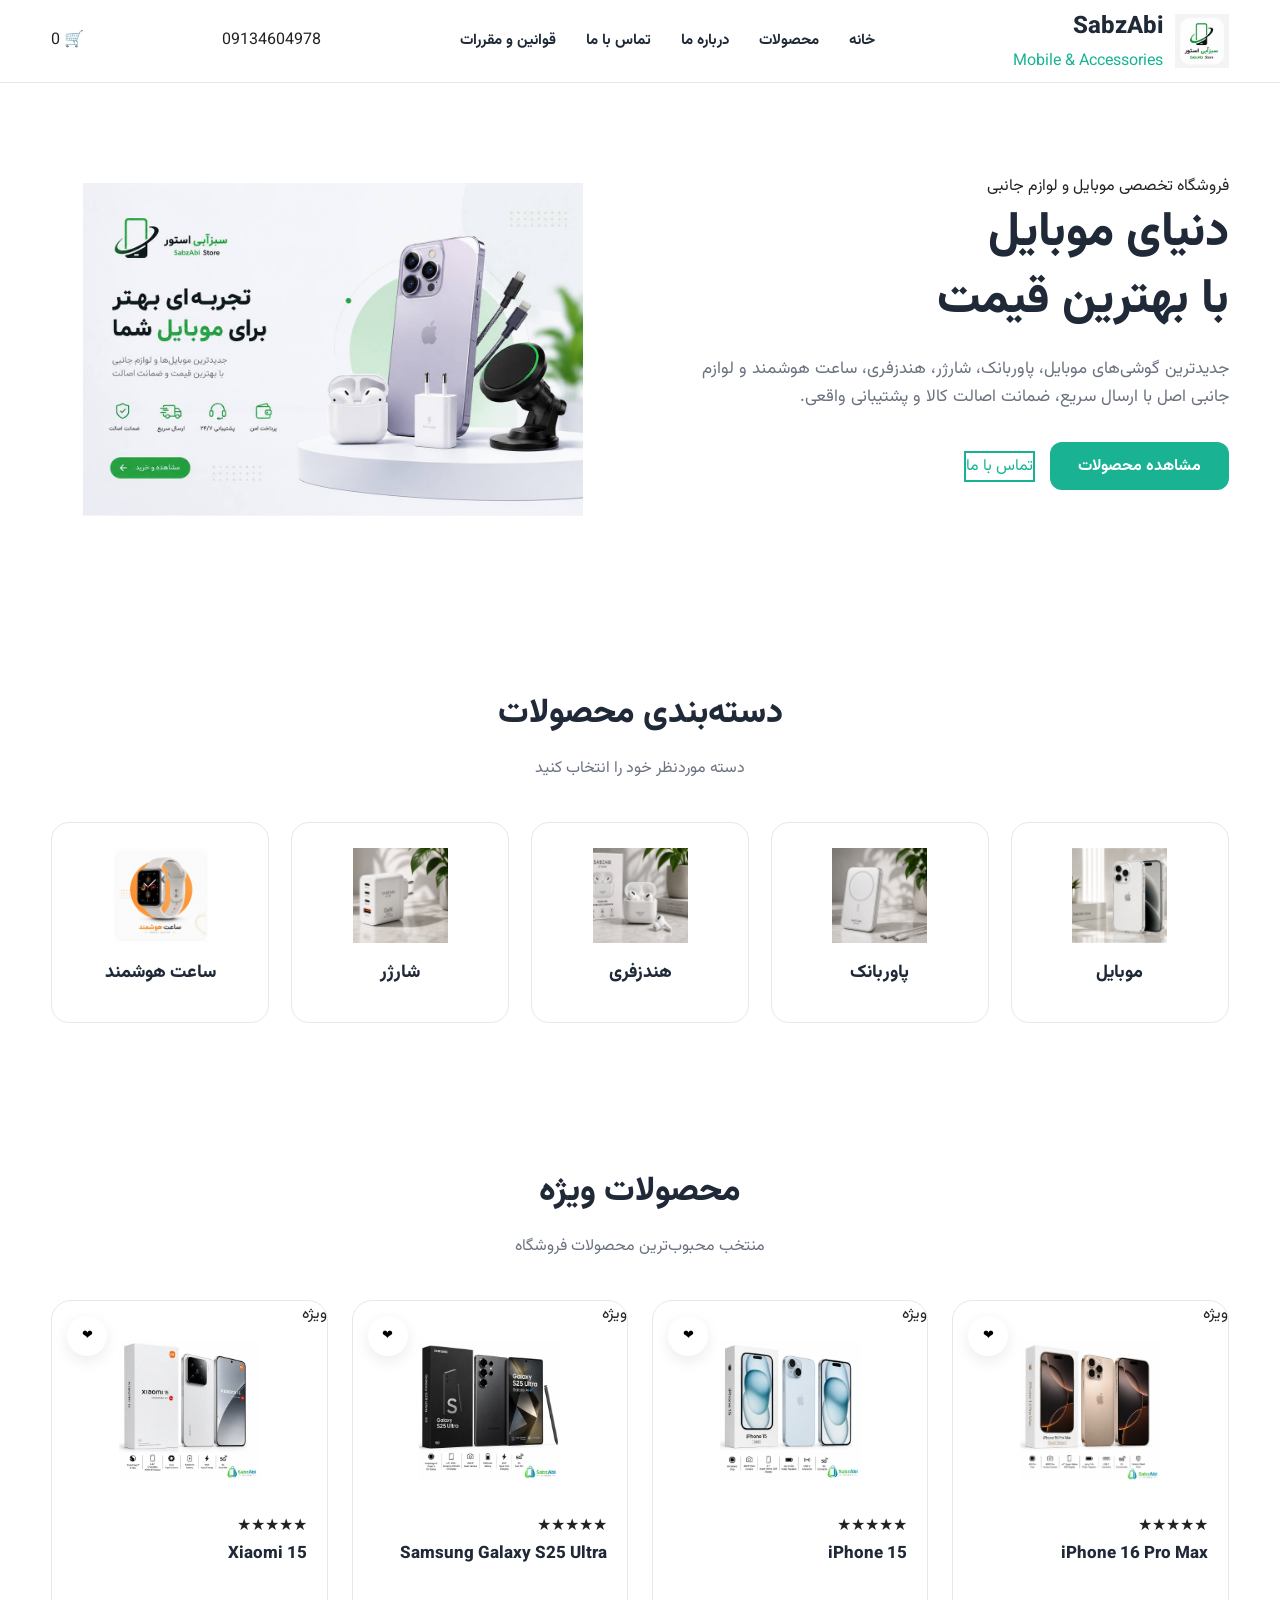
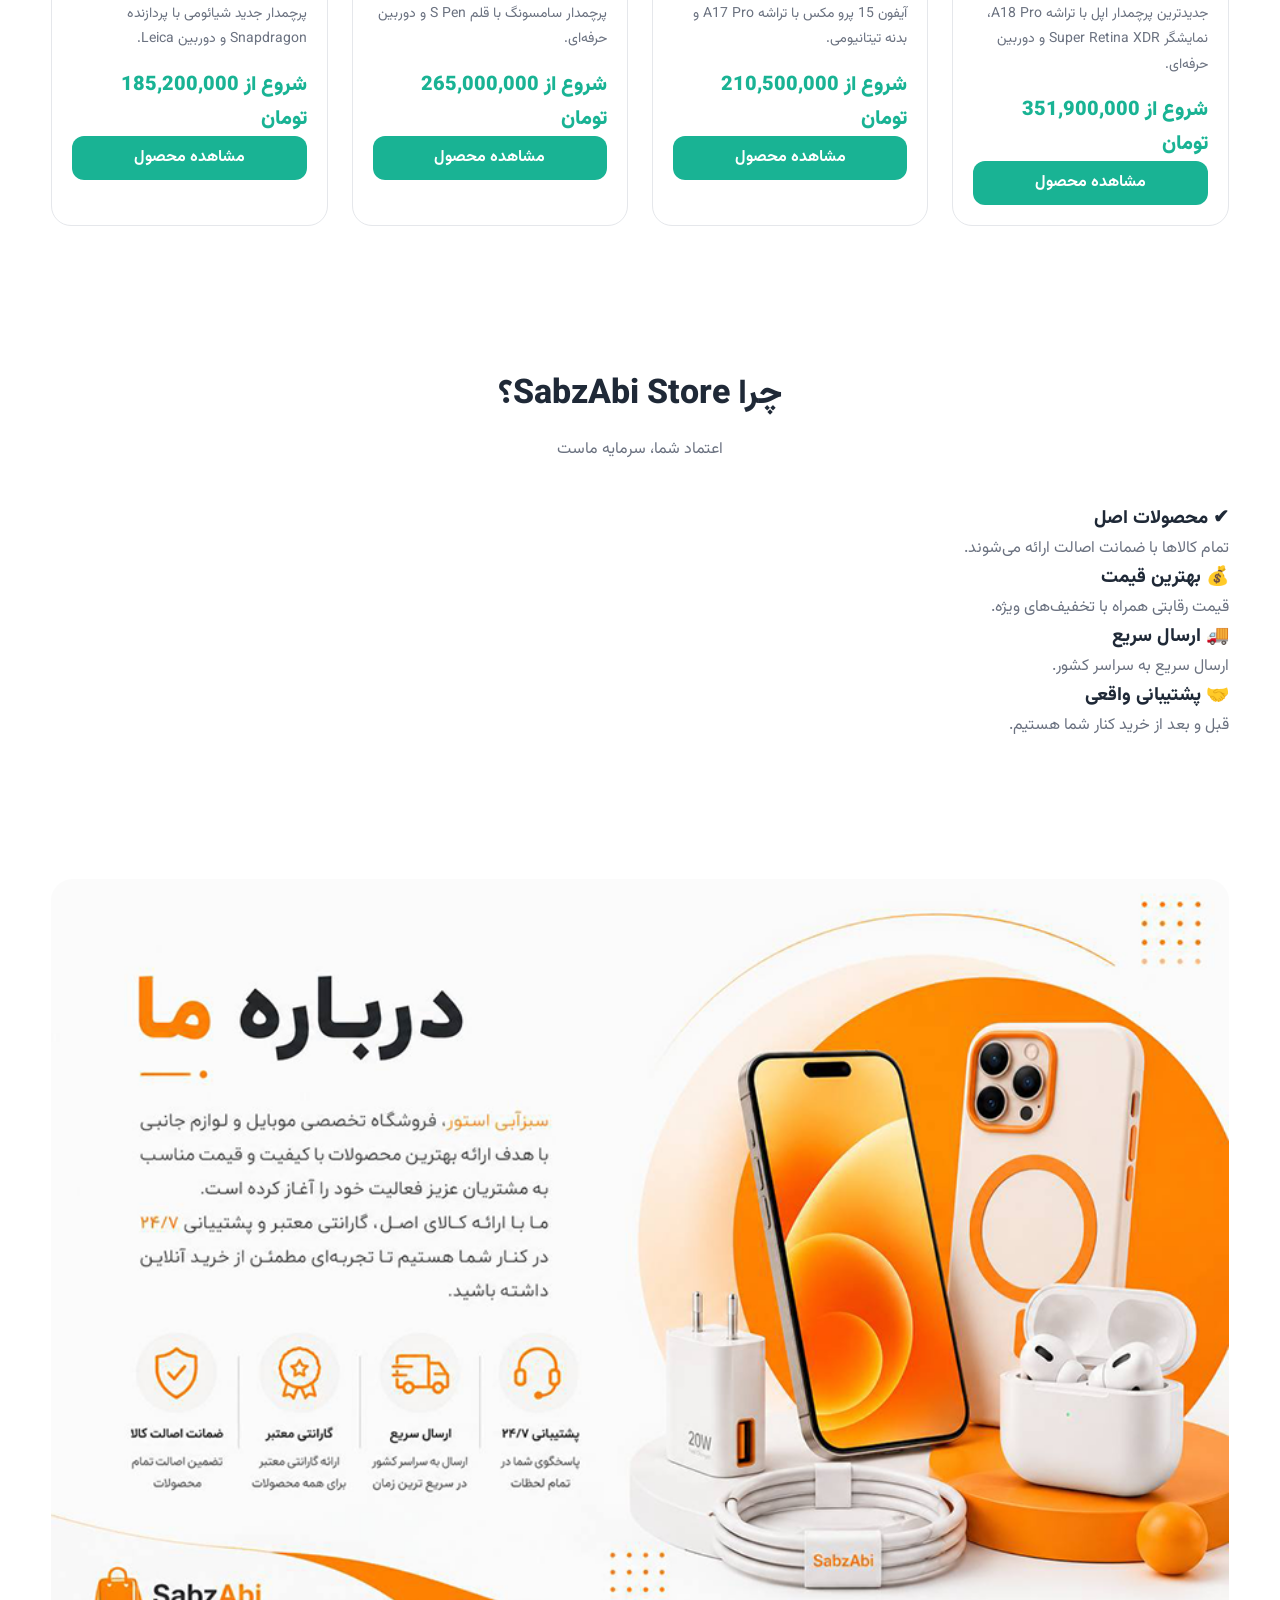
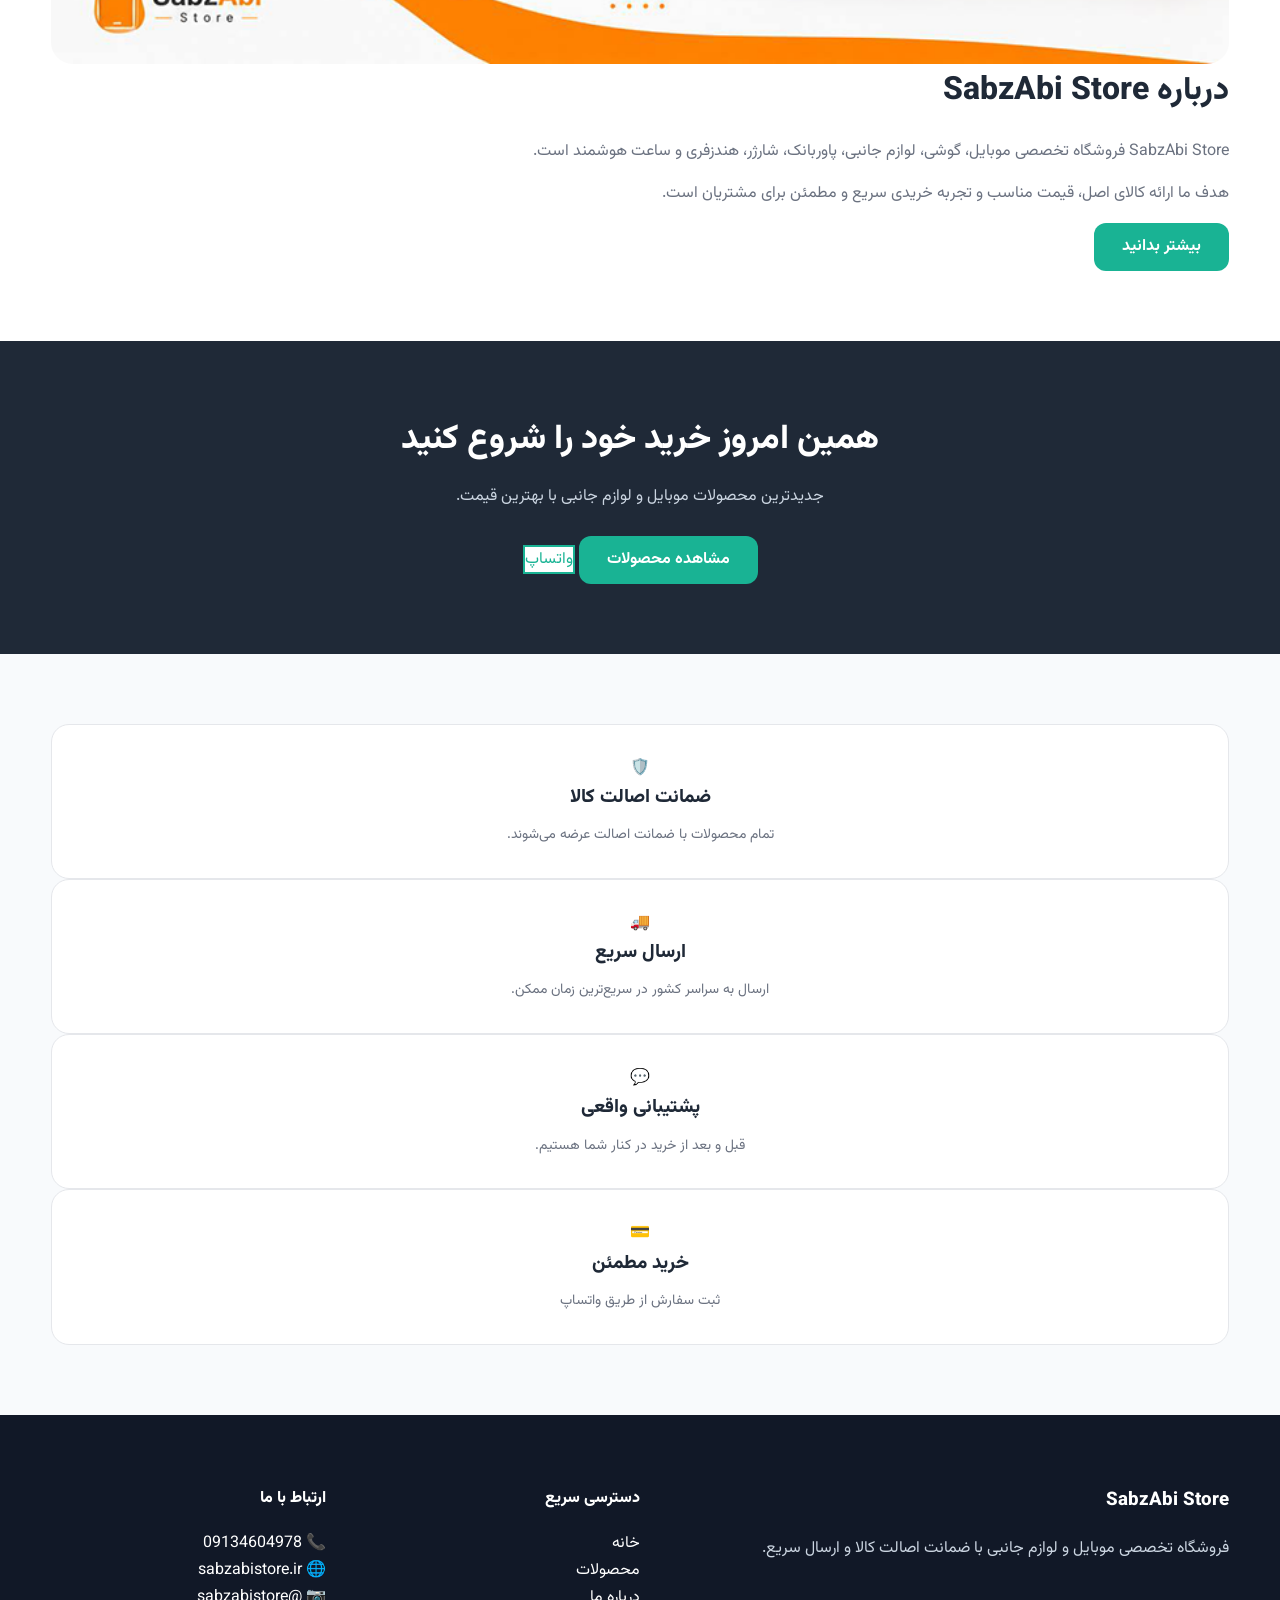
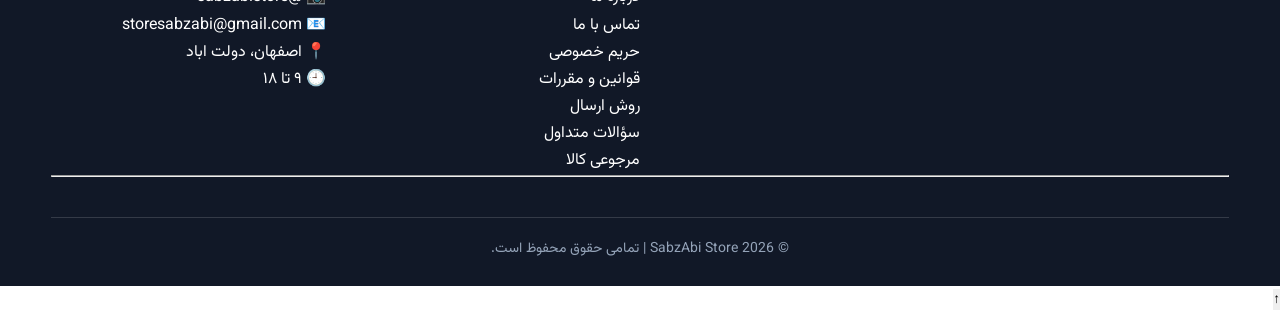
<file: index.html>
<!DOCTYPE html>
<html lang="fa" dir="rtl">

<head>

<meta charset="UTF-8">

<meta name="viewport" content="width=device-width, initial-scale=1.0">

<meta http-equiv="X-UA-Compatible" content="IE=edge">

<title> SabzAbi Store | فروشگاه تخصصی موبایل و لوازم جانبی </title>

<meta name="description"
content="خرید موبایل، پاوربانک، شارژر، هندزفری، ساعت هوشمند و لوازم جانبی اصل با بهترین قیمت، ارسال سریع و ضمانت اصالت کالا">

<meta name="keywords"
content="موبایل، آیفون، سامسونگ، پاوربانک، شارژر، هندزفری، ساعت هوشمند، SabzAbi Store">

<meta name="author"
content="SabzAbi Store">

<meta name="theme-color"
content="#0f766e">

 <meta name="enamad" content="14124198" />

<link rel="icon"
href="assets/favicons/favicon.png"
type="image/png">

<link rel="apple-touch-icon"
href="assets/favicons/apple-touch-icon.png">

<link rel="preconnect"
href="https://fonts.googleapis.com">

<link rel="preconnect"
href="https://fonts.gstatic.com"
crossorigin>

<link href="https://fonts.googleapis.com/css2?family=Vazirmatn:wght@300;400;500;700;800;900&display=swap"
rel="stylesheet">

<link rel="stylesheet"
href="assets/css/style.css">

<link rel="stylesheet"
href="assets/css/responsive.css">

</head>

<body>

<header class="header">

<div class="container">

<a href="index.html" class="logo">

<img
src="assets/logo/logo.webp"
alt="SabzAbi Store Logo">

<div>

<h2>SabzAbi</h2>

<span>Mobile & Accessories</span>

</div>

</a>

<nav>

<ul>

<li><a class="active" href="index.html">خانه</a></li>

<li><a href="products.html">محصولات</a></li>

<li><a href="about.html">درباره ما</a></li>

<li><a href="contact.html">تماس با ما</a></li>

<li><a href="terms.html">قوانین و مقررات</a></li>

</ul>

</nav>

<a
href="tel:09134604978"
class="header-phone">

09134604978

</a>

	<a href="cart.html" class="cart-icon">

🛒

<span id="cartCount">

0

</span>

</a>

</div>

</header>

<section class="hero">

<div class="container">

<div class="hero-content">

<span class="hero-badge">

فروشگاه تخصصی موبایل و لوازم جانبی

</span>

<h1>

دنیای موبایل
<br>

با بهترین قیمت

</h1>

<p>

جدیدترین گوشی‌های موبایل، پاوربانک، شارژر، هندزفری، ساعت هوشمند و لوازم جانبی اصل با ارسال سریع، ضمانت اصالت کالا و پشتیبانی واقعی.

</p>

<div class="hero-buttons">

<a
href="products.html"
class="btn">

مشاهده محصولات

</a>

<a
href="contact.html"
class="btn-outline">

تماس با ما

</a>

</div>

</div>

<div class="hero-image">

<img

src="assets/hero/hero.webp"

alt="SabzAbi Store Hero"

loading="eager">

</div>

</div>

</section>



<!-- =====================================
CATEGORIES
===================================== -->

<section class="categories">

<div class="container">

<div class="section-header">

<h2>دسته‌بندی محصولات</h2>

<p>

دسته موردنظر خود را انتخاب کنید

</p>

</div>

<div class="category-grid">

<a href="products.html?category=mobile" class="category-card">

<img
src="assets/categories/iphone16.webp"
alt="موبایل"
loading="lazy">

<h3>موبایل</h3>

</a>

<a href="products.html?category=powerbank" class="category-card">

<img
src="assets/categories/powerbank20k.webp"
alt="پاوربانک"
loading="lazy">

<h3>پاوربانک</h3>

</a>

<a href="products.html?category=earbuds" class="category-card">

<img
src="assets/categories/earbuds.webp"
alt="هندزفری"
loading="lazy">

<h3>هندزفری</h3>

</a>

<a href="products.html?category=charger" class="category-card">

<img
src="assets/categories/charger45w.webp"
alt="شارژر"
loading="lazy">

<h3>شارژر</h3>

</a>

<a href="products.html?category=watch" class="category-card">

<img
src="assets/categories/watch.webp"
alt="ساعت هوشمند"
loading="lazy">

<h3>ساعت هوشمند</h3>

</a>

</div>

</div>

</section>

<!-- =====================================
FEATURED PRODUCTS
===================================== -->

<section class="featured">

<div class="container">

<div class="section-header">

<h2>محصولات ویژه</h2>

<p>

منتخب محبوب‌ترین محصولات فروشگاه

</p>

</div>

<div id="featuredProducts" class="product-grid">

</div>

</div>

</section>

<!-- =====================================
WHY US
===================================== -->

<section class="why-us">

<div class="container">

<div class="section-header">

<h2>چرا SabzAbi Store؟</h2>

<p>

اعتماد شما، سرمایه ماست

</p>

</div>

<div class="why-grid">

<div class="why-card">

<h3>✔ محصولات اصل</h3>

<p>

تمام کالاها با ضمانت اصالت ارائه می‌شوند.

</p>

</div>

<div class="why-card">

<h3>💰 بهترین قیمت</h3>

<p>

قیمت رقابتی همراه با تخفیف‌های ویژه.

</p>

</div>

<div class="why-card">

<h3>🚚 ارسال سریع</h3>

<p>

ارسال سریع به سراسر کشور.

</p>

</div>

<div class="why-card">

<h3>🤝 پشتیبانی واقعی</h3>

<p>

قبل و بعد از خرید کنار شما هستیم.

</p>

</div>

</div>

</div>

</section>

<!-- =====================================
ABOUT SHORT
===================================== -->

<section class="about-short">

<div class="container">

<div class="about-content">

<div class="about-image">

<img

src="assets/about/about-store.webp"

alt="SabzAbi Store"

loading="lazy">

</div>

<div class="about-text">

<h2>درباره SabzAbi Store</h2>

<p>

SabzAbi Store فروشگاه تخصصی موبایل، گوشی، لوازم جانبی، پاوربانک، شارژر، هندزفری و ساعت هوشمند است.

</p>

<p>

هدف ما ارائه کالای اصل، قیمت مناسب و تجربه خریدی سریع و مطمئن برای مشتریان است.

</p>

<a href="about.html" class="btn">

بیشتر بدانید

</a>

</div>

</div>

</div>

</section>


	
<!-- =====================================
CALL TO ACTION
===================================== -->

<section class="cta">

<div class="container">

<div class="cta-box">

<h2>

همین امروز خرید خود را شروع کنید

</h2>

<p>

جدیدترین محصولات موبایل و لوازم جانبی با بهترین قیمت.

</p>

<div class="cta-buttons">

<a href="products.html" class="btn">

مشاهده محصولات

</a>

<a href="https://wa.me/989134604978"

class="btn-outline"

target="_blank">

واتساپ

</a>

</div>

</div>

</div>

</section>

<!-- =====================================
FEATURES
===================================== -->

	
	<section class="features">

<div class="container">

<div class="feature-card">
<div class="feature-icon">🛡️</div>
<h3>ضمانت اصالت کالا</h3>
<p>تمام محصولات با ضمانت اصالت عرضه می‌شوند.</p>
</div>

<div class="feature-card">
<div class="feature-icon">🚚</div>
<h3>ارسال سریع</h3>
<p>ارسال به سراسر کشور در سریع‌ترین زمان ممکن.</p>
</div>

<div class="feature-card">
<div class="feature-icon">💬</div>
<h3>پشتیبانی واقعی</h3>
<p>قبل و بعد از خرید در کنار شما هستیم.</p>
</div>

<div class="feature-card">
<div class="feature-icon">💳</div>
<h3>خرید مطمئن</h3>
<p>ثبت سفارش از طریق واتساپ</p>
</div>

</div>

</section>


<!-- =====================================
FOOTER
===================================== -->	

<footer class="footer">

<div class="container">

<div class="footer-grid">

<div>

<h3>SabzAbi Store</h3>

<p>

فروشگاه تخصصی موبایل و لوازم جانبی با ضمانت اصالت کالا و ارسال سریع.

</p>

</div>

<div>

<h4>دسترسی سریع</h4>

<ul>

<li><a href="index.html">خانه</a></li>

<li><a href="products.html">محصولات</a></li>

<li><a href="about.html">درباره ما</a></li>

<li><a href="contact.html">تماس با ما</a></li>

	<li><a href="privacy.html">حریم خصوصی</a></li>

	<li><a href="terms.html">قوانین و مقررات</a></li>

	<li><a href="shipping.html">روش ارسال</a></li>

	<li><a href="faq.html">سؤالات متداول</a></li>

	<li><a href="return.html">مرجوعی کالا</a></li>

</ul>

</div>

<div>

<h4>ارتباط با ما</h4>

<ul>

<li>📞 09134604978</li>

<li>🌐 sabzabistore.ir</li>

<li>📷 @sabzabistore</li>

	<li>📧 storesabzabi@gmail.com</li>

<li>📍 اصفهان، دولت اباد </li>
	<li>🕘 ۹ تا ۱۸</li>

</ul>

</div>

</div>

<hr>

<div class="footer-bottom">

<p>

© 2026 SabzAbi Store | تمامی حقوق محفوظ است.
	
</p>

</div>

</div>

</footer>

<script src="assets/js/products.js"></script>
<script src="assets/js/app.js"></script>

</body>

</html>
</file>
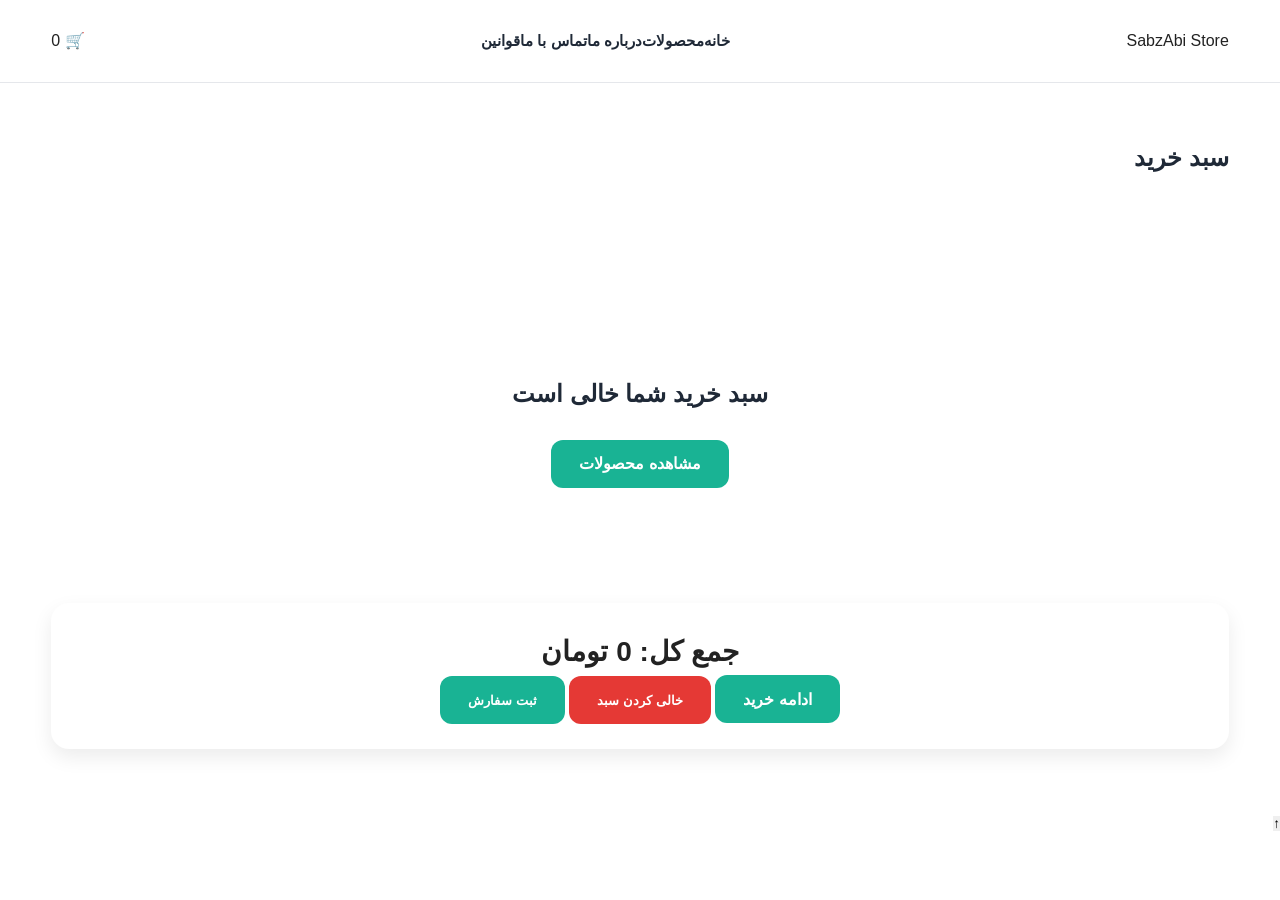
<file: cart.html>
<!DOCTYPE html>

<html lang="fa" dir="rtl">

<head>

<meta charset="UTF-8">

<meta name="viewport" content="width=device-width, initial-scale=1.0">

<title>سبد خرید | SabzAbi Store</title>

<link rel="stylesheet" href="assets/css/style.css">

<link rel="stylesheet" href="assets/css/responsive.css">

</head>

<body>

<header class="header">

<div class="container">

<a href="index.html" class="logo">

SabzAbi Store

</a>

<nav>

<a href="index.html">خانه</a>

<a href="products.html">محصولات</a>

<a href="about.html">درباره ما</a>

<a href="contact.html">تماس با ما</a>

<a href="terms.html">قوانین</a>

</nav>

<a href="cart.html" class="cart-icon">

🛒

<span id="cartCount">

0

</span>

</a>

</div>

</header>

<section class="page-title">

<div class="container">

<h1>

سبد خرید

</h1>

</div>

</section>

<section class="cart-page">

<div class="container">

<div id="cartItems">

</div>

<div class="cart-total">

<h2>

جمع کل:

<span id="cartTotal">

0 تومان

</span>

</h2>

<div class="cart-buttons">

    <a href="products.html" class="btn">
        ادامه خرید
    </a>

    <button id="clearCartBtn" class="btn btn-danger">
        خالی کردن سبد
    </button>

    <button id="checkoutBtn" class="btn">
        ثبت سفارش
    </button>

</div>

</div>
</div>

</section>
    

<script src="assets/js/products.js"></script>

<script src="assets/js/app.js"></script>

<script src="assets/js/cart.js"></script>

</body>

</html>
</file>
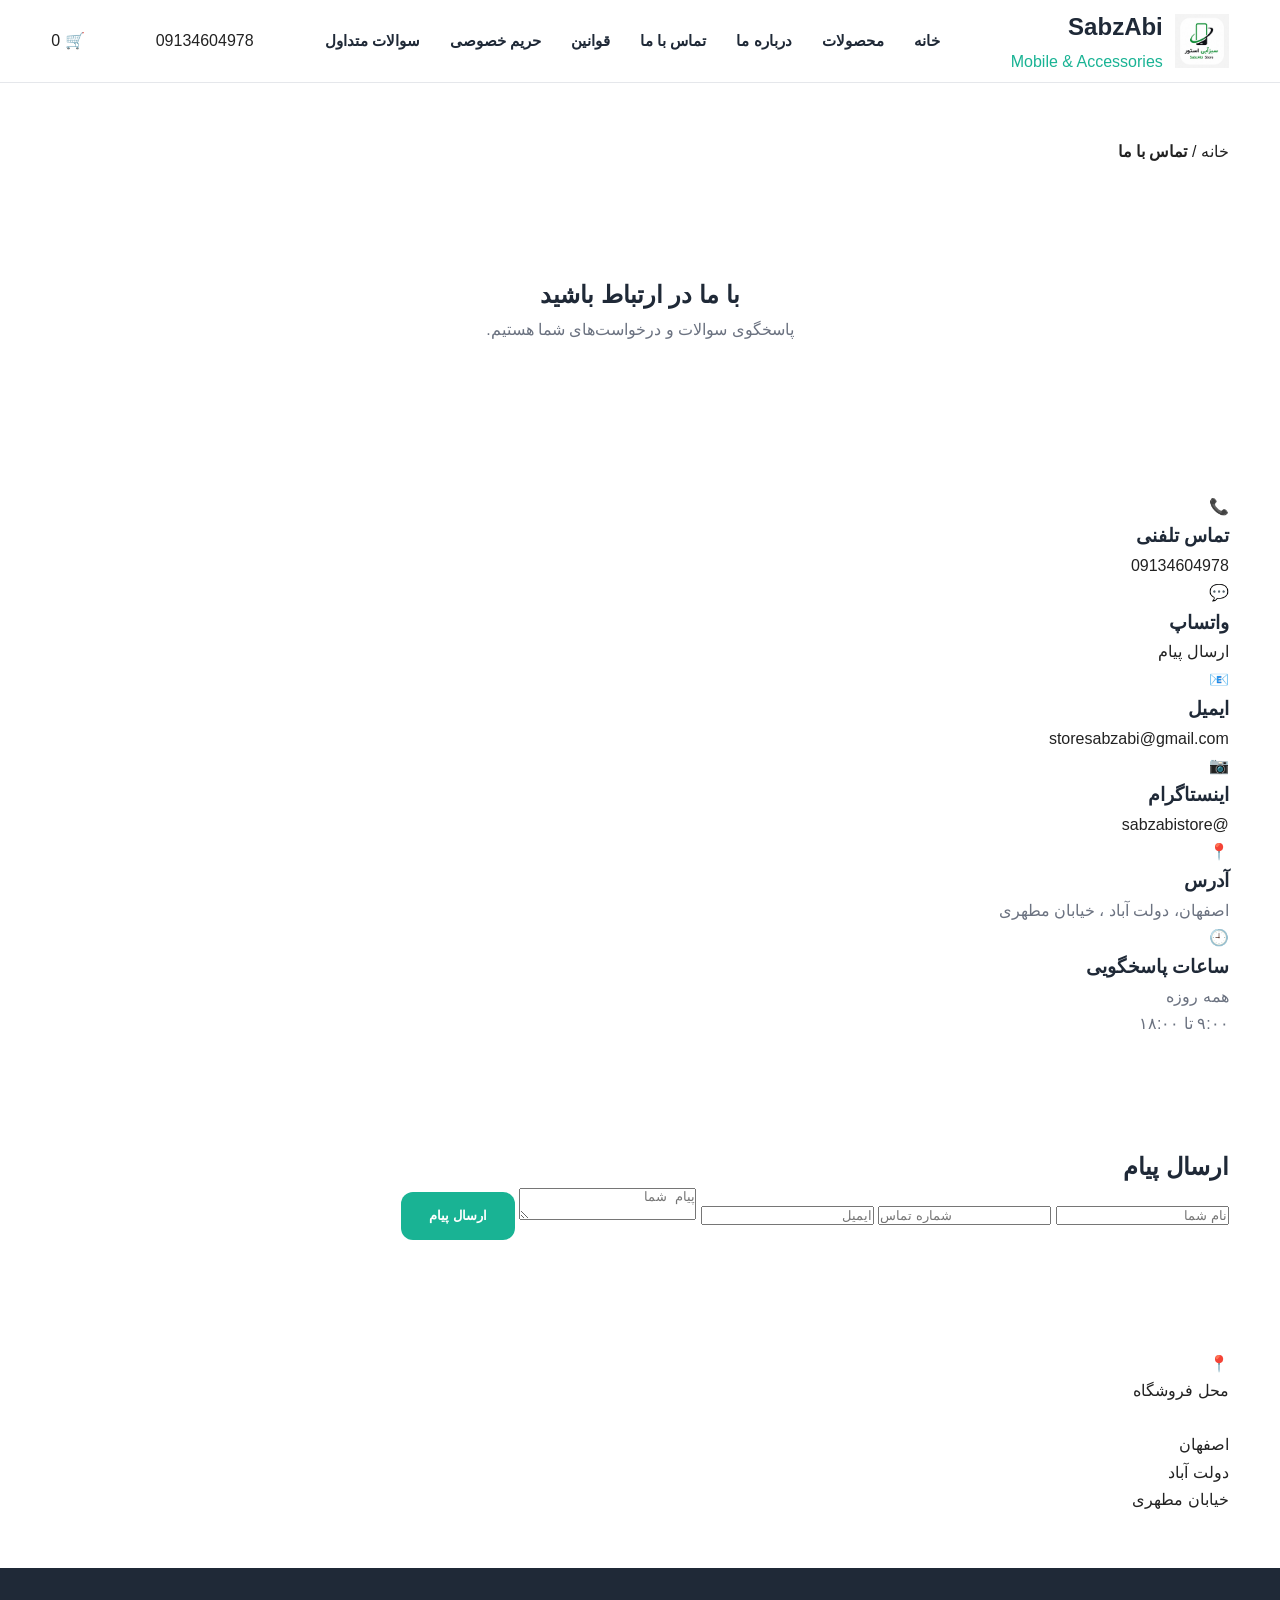
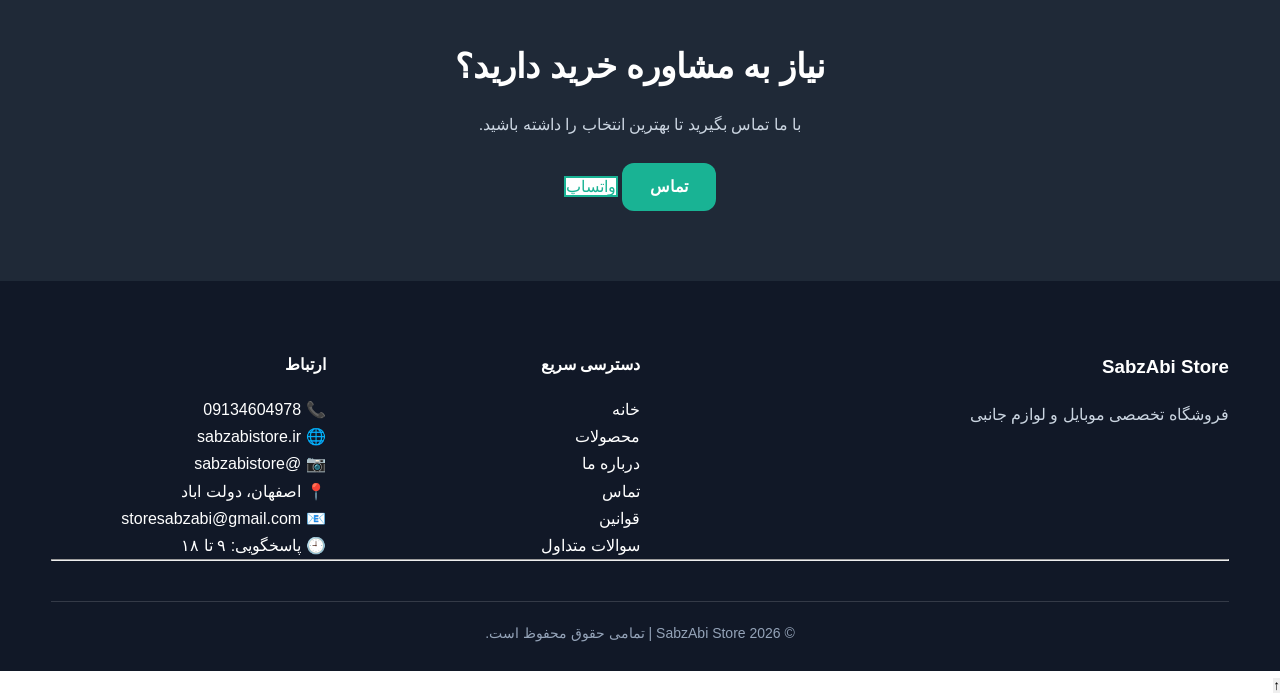
<file: contact.html>
<!DOCTYPE html>

<html lang="fa" dir="rtl">

<head>

<meta charset="UTF-8">

<meta name="viewport" content="width=device-width, initial-scale=1.0">

<title>تماس با ما | SabzAbi Store</title>

<meta name="description"
content="ارتباط با SabzAbi Store، فروشگاه موبایل و لوازم جانبی">

<meta name="theme-color"
content="#0f766e">


<link rel="icon"
href="assets/favicons/favicon.png">


<link rel="stylesheet"
href="assets/css/style.css">


<link rel="stylesheet"
href="assets/css/responsive.css">


</head>


<body>


<!-- HEADER -->

<header class="header">

<div class="container">


<a href="index.html" class="logo">

<img
src="assets/logo/logo.webp"
alt="SabzAbi Store">


<div>

<h2>SabzAbi</h2>

<span>Mobile & Accessories</span>

</div>

</a>


<nav>

<ul>

<li>
<a href="index.html">
خانه
</a>
</li>


<li>
<a href="products.html">
محصولات
</a>
</li>


<li>
<a href="about.html">
درباره ما
</a>
</li>


<li>
<a class="active" href="contact.html">
تماس با ما
</a>
</li>


  <li>
<a href="terms.html">
قوانین
</a>
</li>

  <li>
<a href="privacy.html">
حریم خصوصی
</a>
</li>

<li>
<a href="faq.html">
سوالات متداول
</a>
</li>


</ul>

</nav>


<a href="tel:09134604978"
class="header-phone">

09134604978

</a>

  <a href="cart.html" class="cart-icon">

🛒

<span id="cartCount">

0

</span>

</a>


</div>

</header>




<!-- BREADCRUMB -->


<section class="breadcrumb">

<div class="container">

<a href="index.html">
خانه
</a>

<span>/</span>

<strong>
تماس با ما
</strong>

</div>

</section>





<!-- CONTACT HERO -->


<section class="contact-hero">


<div class="container">


<div class="section-header">


<h1>

با ما در ارتباط باشید

</h1>


<p>

پاسخگوی سوالات و درخواست‌های شما هستیم.

</p>


</div>


</div>


</section>





<!-- CONTACT INFO -->


<section class="contact-info">


<div class="container">


<div class="contact-grid">


<div class="contact-card">


<div class="contact-icon">

📞

</div>


<h3>

تماس تلفنی

</h3>


<a href="tel:09134604978">

09134604978

</a>


</div>





<div class="contact-card">


<div class="contact-icon">

💬

</div>


<h3>

واتساپ

</h3>


<a href="https://wa.me/989134604978"
target="_blank">

ارسال پیام

</a>


</div>


  <div class="contact-card">

<div class="contact-icon">

📧

</div>

<h3>

ایمیل

</h3>

<a href="mailto:storesabzabi@gmail.com">

storesabzabi@gmail.com

</a>

</div>

  



<div class="contact-card">


<div class="contact-icon">

📷

</div>


<h3>

اینستاگرام

</h3>


<a href="https://instagram.com/sabzabistore"
target="_blank">

@sabzabistore

</a>

</div>



<div class="contact-card">

<div class="contact-icon">

📍

</div>

<h3>

آدرس

</h3>

<p>

اصفهان، دولت آباد  ، خیابان مطهری

</p>

</div>
  

  <div class="contact-card">

<div class="contact-icon">

🕘

</div>

<h3>

ساعات پاسخگویی

</h3>

<p>

همه روزه
<br>
۹:۰۰ تا ۱۸:۰۰

</p>

</div>

  

</div>


</div>


</section>






<!-- CONTACT FORM -->


<section class="contact-form">


<div class="container">


<div class="form-box">


<h2>

ارسال پیام

</h2>


<form id="contactForm">

<input
type="text"
id="name"
placeholder="نام شما">


<input
type="tel"
id="phone"
placeholder="شماره تماس">


<input
type="email"
id="email"
placeholder="ایمیل">


<textarea
id="message"
placeholder="پیام شما">
</textarea>


<button class="btn"
type="submit">

ارسال پیام

</button>


</form>


</div>


</div>


</section>






<!-- MAP -->


<section class="map-section">


<div class="container">


<div class="map-box">


<div>

📍

<br>

محل فروشگاه

<br>

<br>

اصفهان
<br>

دولت آباد
<br>

خیابان مطهری

</div>


</div>


</div>


</section>






<!-- CTA -->


<section class="cta">


<div class="container">


<div class="cta-box">


<h2>

نیاز به مشاوره خرید دارید؟

</h2>


<p>

با ما تماس بگیرید تا بهترین انتخاب را داشته باشید.

</p>


<div class="cta-buttons">


<a href="tel:09134604978"
class="btn">

تماس

</a>


<a href="https://wa.me/989134604978"
target="_blank"
class="btn-outline">

واتساپ

</a>


</div>


</div>


</div>


</section>






<!-- FOOTER -->


<footer class="footer">


<div class="container">


<div class="footer-grid">


<div>


<h3>

SabzAbi Store

</h3>


<p>

فروشگاه تخصصی موبایل و لوازم جانبی

</p>


</div>



<div>


<h4>

دسترسی سریع

</h4>


<ul>

<li>
<a href="index.html">
خانه
</a>
</li>


<li>
<a href="products.html">
محصولات
</a>
</li>


<li>
<a href="about.html">
درباره ما
</a>
</li>


<li>
<a href="contact.html">
تماس
</a>
</li>

  <li>
<a href="terms.html">
قوانین
</a>
</li>

<li>
<a href="faq.html">
سوالات متداول
</a>
</li>
  


</ul>


</div>




<div>


<h4>

ارتباط

</h4>


<ul>


<li>
📞 09134604978
</li>


<li>
🌐 sabzabistore.ir
</li>


<li>
📷 @sabzabistore
</li>


<li>📍 اصفهان، دولت اباد</li>

<li>📧 storesabzabi@gmail.com</li>

<li>🕘 پاسخگویی: ۹ تا ۱۸</li>

</ul>


</div>


</div>



<hr>



<div class="footer-bottom">


<p>

© 2026 SabzAbi Store | تمامی حقوق محفوظ است.
</p>


</div>


</div>


</footer>



<script src="assets/js/app.js"></script>

  <script>

document
.getElementById("contactForm")
.addEventListener("submit",function(e){

e.preventDefault();

const name =
document.getElementById("name").value;

const phoneInput =
document.getElementById("phone").value;

const email =
document.getElementById("email").value;

const message =
document.getElementById("message").value;

  if(name.trim()===""){

    alert("نام را وارد کنید.");

    return;

}

if(phoneInput.trim()===""){

    alert("شماره تماس را وارد کنید.");

    return;

}

if(message.trim()===""){

    alert("پیام را وارد کنید.");

    return;

}

const phone = "989134604978";

let text =
`سلام

یک پیام جدید از سایت SabzAbi Store

👤 نام:
${name}

📞 شماره:
${phoneInput}

📧 ایمیل:
${email}

💬 پیام:
${message}`;

  document.getElementById("contactForm").reset();

window.open(

`https://wa.me/${phone}?text=${encodeURIComponent(text)}`,

"_blank"

);

});

</script>
  


</body>

</html>
</file>
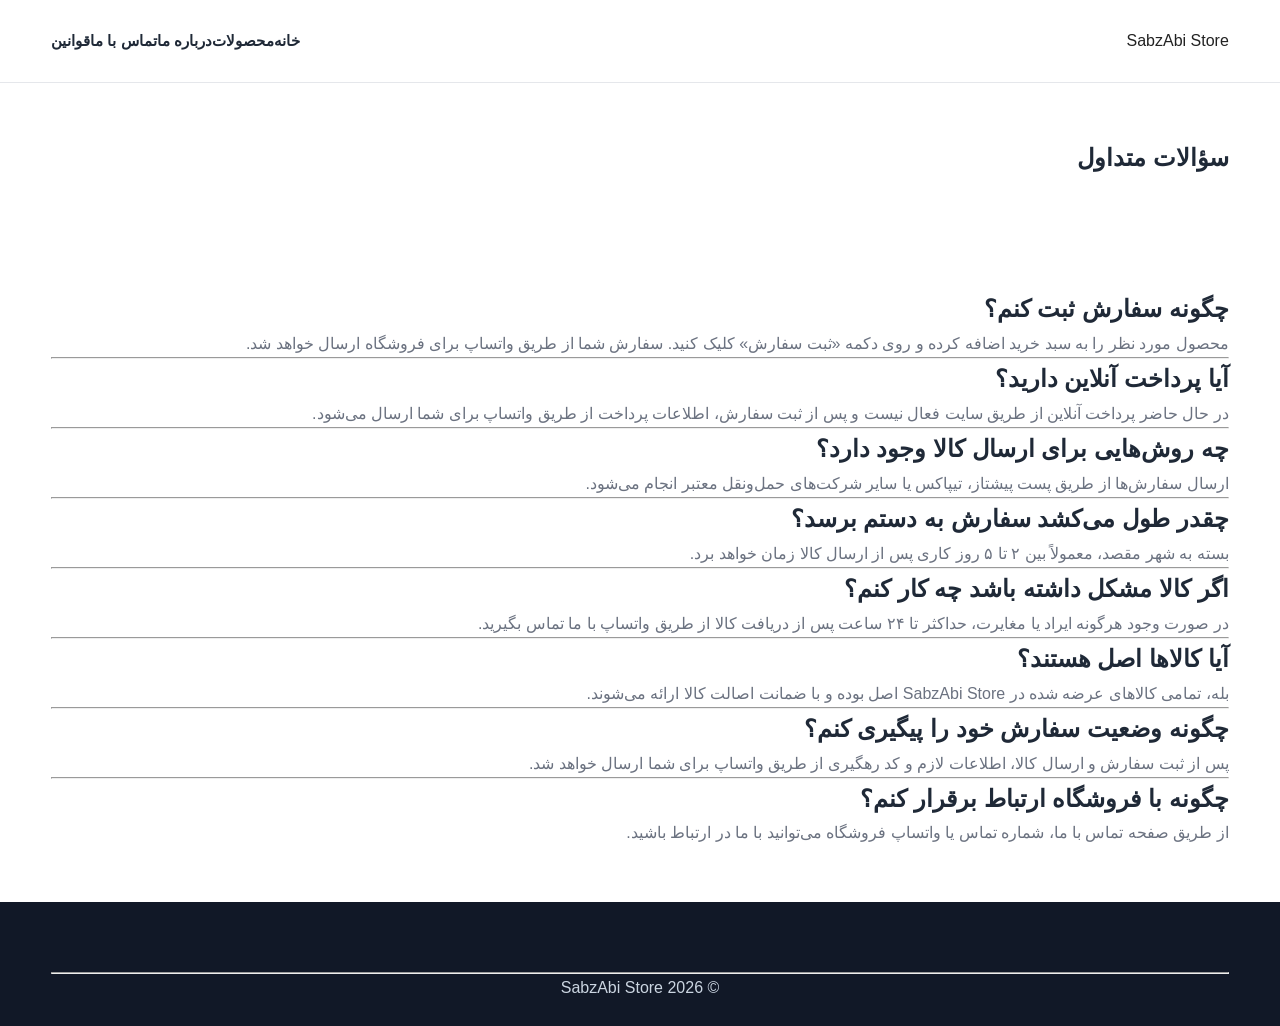
<file: faq.html>
<!DOCTYPE html>
<html lang="fa" dir="rtl">

<head>

<meta charset="UTF-8">
<meta name="viewport" content="width=device-width, initial-scale=1.0">

<title>سؤالات متداول | SabzAbi Store</title>

<link rel="stylesheet" href="assets/css/style.css">
<link rel="stylesheet" href="assets/css/responsive.css">

</head>

<body>

<header class="header">

<div class="container">

<a href="index.html" class="logo">

SabzAbi Store

</a>

<nav>

<a href="index.html">خانه</a>
<a href="products.html">محصولات</a>
<a href="about.html">درباره ما</a>
<a href="contact.html">تماس با ما</a>
<a href="terms.html">قوانین</a>

</nav>

</div>

</header>

<section class="page-title">

<div class="container">

<h1>

سؤالات متداول

</h1>

</div>

</section>

<section class="page-content">

<div class="container">

<h2>چگونه سفارش ثبت کنم؟</h2>

<p>

محصول مورد نظر را به سبد خرید اضافه کرده و روی دکمه «ثبت سفارش» کلیک کنید. سفارش شما از طریق واتساپ برای فروشگاه ارسال خواهد شد.

</p>

<hr>

<h2>آیا پرداخت آنلاین دارید؟</h2>

<p>

در حال حاضر پرداخت آنلاین از طریق سایت فعال نیست و پس از ثبت سفارش، اطلاعات پرداخت از طریق واتساپ برای شما ارسال می‌شود.

</p>

<hr>

<h2>چه روش‌هایی برای ارسال کالا وجود دارد؟</h2>

<p>

ارسال سفارش‌ها از طریق پست پیشتاز، تیپاکس یا سایر شرکت‌های حمل‌ونقل معتبر انجام می‌شود.

</p>

<hr>

<h2>چقدر طول می‌کشد سفارش به دستم برسد؟</h2>

<p>

بسته به شهر مقصد، معمولاً بین ۲ تا ۵ روز کاری پس از ارسال کالا زمان خواهد برد.

</p>

<hr>

<h2>اگر کالا مشکل داشته باشد چه کار کنم؟</h2>

<p>

در صورت وجود هرگونه ایراد یا مغایرت، حداکثر تا ۲۴ ساعت پس از دریافت کالا از طریق واتساپ با ما تماس بگیرید.

</p>

<hr>

<h2>آیا کالاها اصل هستند؟</h2>

<p>

بله، تمامی کالاهای عرضه شده در SabzAbi Store اصل بوده و با ضمانت اصالت کالا ارائه می‌شوند.

</p>

<hr>

<h2>چگونه وضعیت سفارش خود را پیگیری کنم؟</h2>

<p>

پس از ثبت سفارش و ارسال کالا، اطلاعات لازم و کد رهگیری از طریق واتساپ برای شما ارسال خواهد شد.

</p>

<hr>

<h2>چگونه با فروشگاه ارتباط برقرار کنم؟</h2>

<p>

از طریق صفحه تماس با ما، شماره تماس یا واتساپ فروشگاه می‌توانید با ما در ارتباط باشید.

</p>

</div>

</section>

<footer class="footer">

<div class="container">

<hr>

<p style="text-align:center">

© 2026 SabzAbi Store

</p>

</div>

</footer>

</body>

</html>
</file>
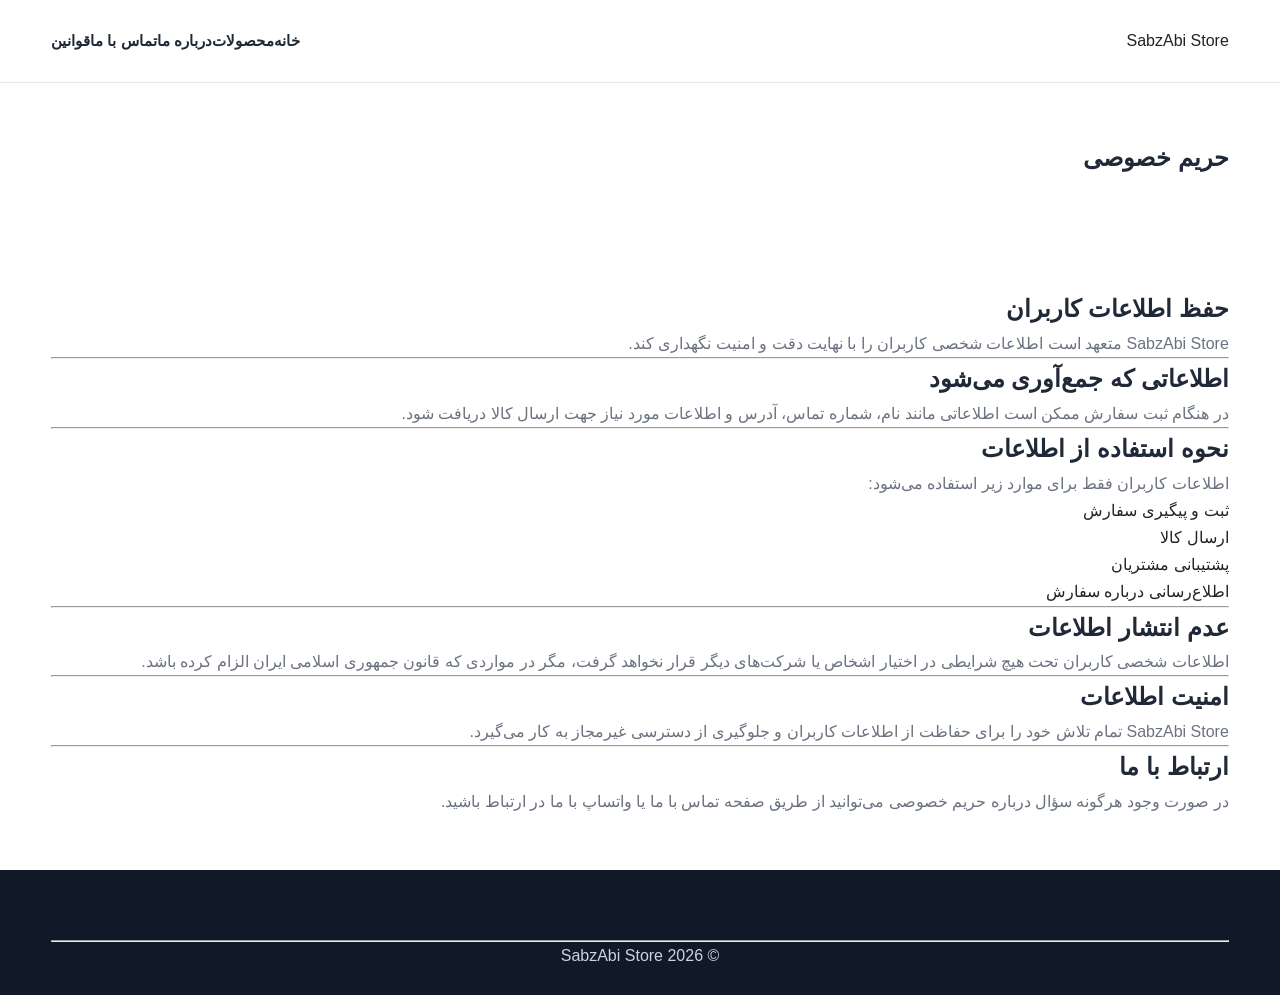
<file: privacy.html>
<!DOCTYPE html>
<html lang="fa" dir="rtl">

<head>

<meta charset="UTF-8">
<meta name="viewport" content="width=device-width, initial-scale=1.0">

<title>حریم خصوصی | SabzAbi Store</title>

<link rel="stylesheet" href="assets/css/style.css">
<link rel="stylesheet" href="assets/css/responsive.css">

</head>

<body>

<header class="header">

<div class="container">

<a href="index.html" class="logo">

SabzAbi Store

</a>

<nav>

<a href="index.html">خانه</a>
<a href="products.html">محصولات</a>
<a href="about.html">درباره ما</a>
<a href="contact.html">تماس با ما</a>
<a href="terms.html">قوانین</a>

</nav>

</div>

</header>

<section class="page-title">

<div class="container">

<h1>

حریم خصوصی

</h1>

</div>

</section>

<section class="page-content">

<div class="container">

<h2>حفظ اطلاعات کاربران</h2>

<p>

SabzAbi Store متعهد است اطلاعات شخصی کاربران را با نهایت دقت و امنیت نگهداری کند.

</p>

<hr>

<h2>اطلاعاتی که جمع‌آوری می‌شود</h2>

<p>

در هنگام ثبت سفارش ممکن است اطلاعاتی مانند نام، شماره تماس، آدرس و اطلاعات مورد نیاز جهت ارسال کالا دریافت شود.

</p>

<hr>

<h2>نحوه استفاده از اطلاعات</h2>

<p>

اطلاعات کاربران فقط برای موارد زیر استفاده می‌شود:

</p>

<ul>

<li>ثبت و پیگیری سفارش</li>

<li>ارسال کالا</li>

<li>پشتیبانی مشتریان</li>

<li>اطلاع‌رسانی درباره سفارش</li>

</ul>

<hr>

<h2>عدم انتشار اطلاعات</h2>

<p>

اطلاعات شخصی کاربران تحت هیچ شرایطی در اختیار اشخاص یا شرکت‌های دیگر قرار نخواهد گرفت، مگر در مواردی که قانون جمهوری اسلامی ایران الزام کرده باشد.

</p>

<hr>

<h2>امنیت اطلاعات</h2>

<p>

SabzAbi Store تمام تلاش خود را برای حفاظت از اطلاعات کاربران و جلوگیری از دسترسی غیرمجاز به کار می‌گیرد.

</p>

<hr>

<h2>ارتباط با ما</h2>

<p>

در صورت وجود هرگونه سؤال درباره حریم خصوصی می‌توانید از طریق صفحه تماس با ما یا واتساپ با ما در ارتباط باشید.

</p>

</div>

</section>

<footer class="footer">

<div class="container">

<hr>

<p style="text-align:center">

© 2026 SabzAbi Store

</p>

</div>

</footer>

</body>

</html>
</file>
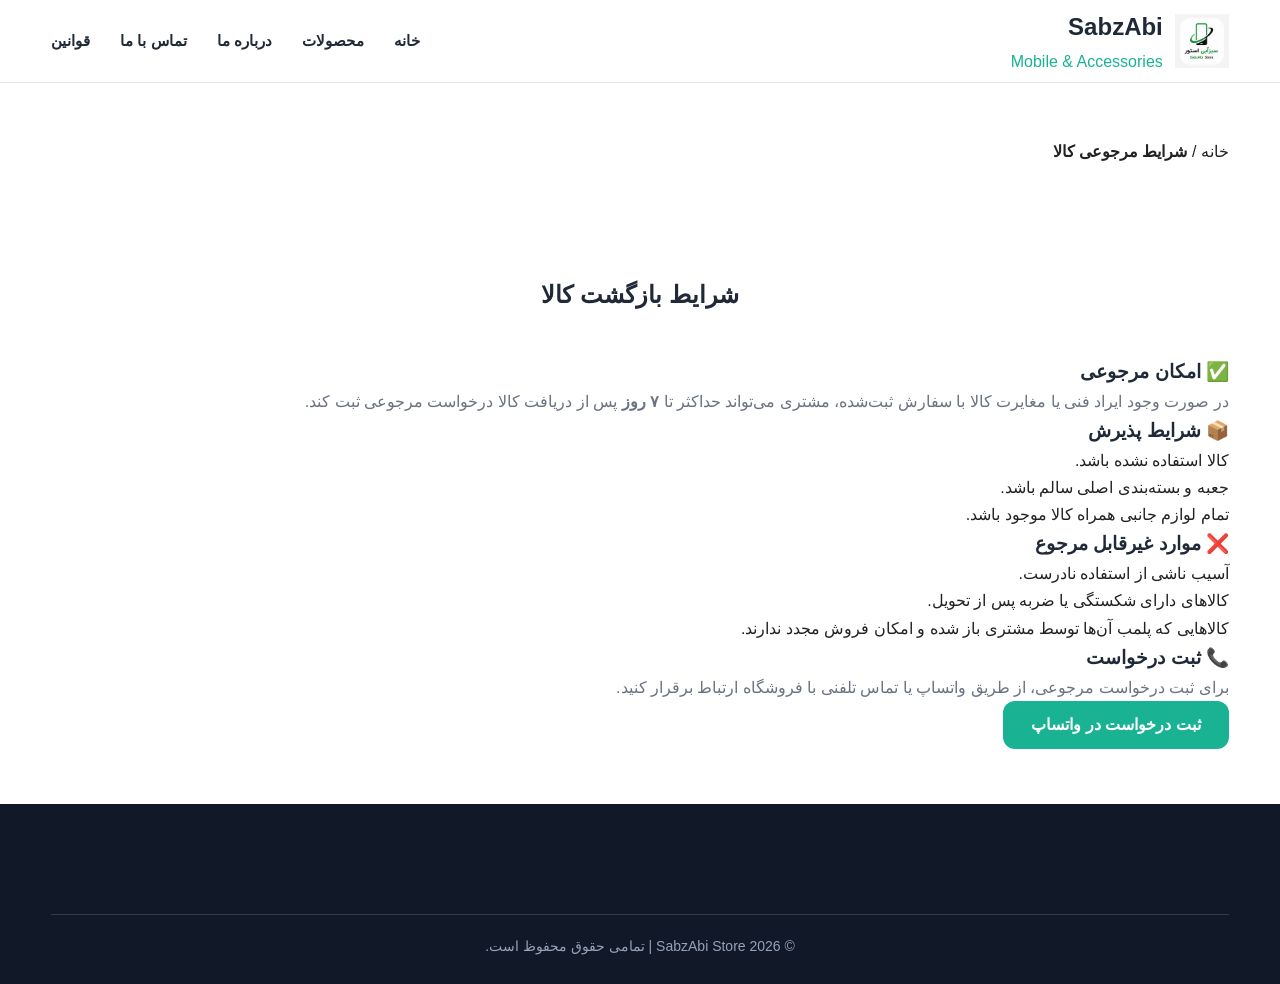
<file: return.html>
<!DOCTYPE html>
<html lang="fa" dir="rtl">

<head>

<meta charset="UTF-8">
<meta name="viewport" content="width=device-width, initial-scale=1.0">

<title>شرایط مرجوعی کالا | SabzAbi Store</title>

<meta name="description" content="شرایط بازگشت کالا در SabzAbi Store">

<link rel="icon" href="assets/favicons/favicon.png">

<link rel="stylesheet" href="assets/css/style.css">
<link rel="stylesheet" href="assets/css/responsive.css">

</head>

<body>

<header class="header">

<div class="container">

<a href="index.html" class="logo">

<img src="assets/logo/logo.webp" alt="SabzAbi Store">

<div>

<h2>SabzAbi</h2>

<span>Mobile & Accessories</span>

</div>

</a>

<nav>

<ul>

<li><a href="index.html">خانه</a></li>

<li><a href="products.html">محصولات</a></li>

<li><a href="about.html">درباره ما</a></li>

<li><a href="contact.html">تماس با ما</a></li>

<li><a href="terms.html">قوانین</a></li>

</ul>

</nav>

</div>

</header>

<section class="breadcrumb">

<div class="container">

<a href="index.html">خانه</a>

<span>/</span>

<strong>شرایط مرجوعی کالا</strong>

</div>

</section>

<section class="about-page">

<div class="container">

<div class="section-header">

<h1>شرایط بازگشت کالا</h1>

</div>

<div class="about-box">

<h3>✅ امکان مرجوعی</h3>

<p>

در صورت وجود ایراد فنی یا مغایرت کالا با سفارش ثبت‌شده، مشتری می‌تواند حداکثر تا <strong>۷ روز</strong> پس از دریافت کالا درخواست مرجوعی ثبت کند.

</p>

<h3>📦 شرایط پذیرش</h3>

<ul>

<li>کالا استفاده نشده باشد.</li>

<li>جعبه و بسته‌بندی اصلی سالم باشد.</li>

<li>تمام لوازم جانبی همراه کالا موجود باشد.</li>

</ul>

<h3>❌ موارد غیرقابل مرجوع</h3>

<ul>

<li>آسیب ناشی از استفاده نادرست.</li>

<li>کالاهای دارای شکستگی یا ضربه پس از تحویل.</li>

<li>کالاهایی که پلمب آن‌ها توسط مشتری باز شده و امکان فروش مجدد ندارند.</li>

</ul>

<h3>📞 ثبت درخواست</h3>

<p>

برای ثبت درخواست مرجوعی، از طریق واتساپ یا تماس تلفنی با فروشگاه ارتباط برقرار کنید.

</p>

<a href="https://wa.me/989134604978" class="btn">

ثبت درخواست در واتساپ

</a>

</div>

</div>

</section>

<footer class="footer">

<div class="container">

<div class="footer-bottom">

<p>

© 2026 SabzAbi Store | تمامی حقوق محفوظ است.

</p>

</div>

</div>

</footer>

</body>

</html>
</file>
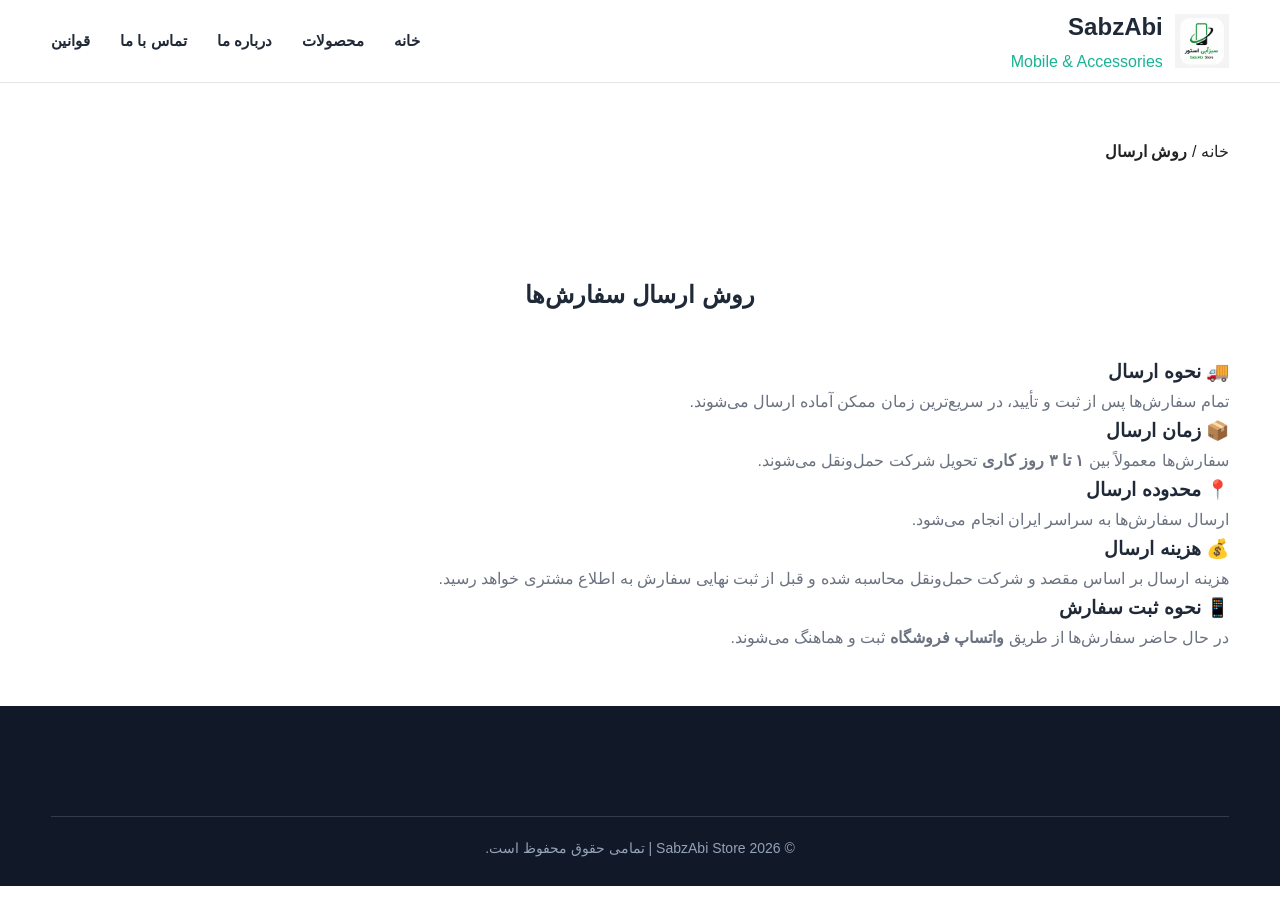
<file: shipping.html>
<!DOCTYPE html>
<html lang="fa" dir="rtl">

<head>

<meta charset="UTF-8">
<meta name="viewport" content="width=device-width, initial-scale=1.0">

<title>روش ارسال | SabzAbi Store</title>

<meta name="description" content="روش ارسال سفارش‌ها در SabzAbi Store">

<link rel="icon" href="assets/favicons/favicon.png">

<link rel="stylesheet" href="assets/css/style.css">
<link rel="stylesheet" href="assets/css/responsive.css">

</head>

<body>

<header class="header">

<div class="container">

<a href="index.html" class="logo">

<img src="assets/logo/logo.webp" alt="SabzAbi Store">

<div>

<h2>SabzAbi</h2>

<span>Mobile & Accessories</span>

</div>

</a>

<nav>

<ul>

<li><a href="index.html">خانه</a></li>

<li><a href="products.html">محصولات</a></li>

<li><a href="about.html">درباره ما</a></li>

<li><a href="contact.html">تماس با ما</a></li>

<li><a href="terms.html">قوانین</a></li>

</ul>

</nav>

</div>

</header>

<section class="breadcrumb">

<div class="container">

<a href="index.html">خانه</a>

<span>/</span>

<strong>روش ارسال</strong>

</div>

</section>

<section class="about-page">

<div class="container">

<div class="section-header">

<h1>روش ارسال سفارش‌ها</h1>

</div>

<div class="about-box">

<h3>🚚 نحوه ارسال</h3>

<p>

تمام سفارش‌ها پس از ثبت و تأیید، در سریع‌ترین زمان ممکن آماده ارسال می‌شوند.

</p>

<h3>📦 زمان ارسال</h3>

<p>

سفارش‌ها معمولاً بین <strong>۱ تا ۳ روز کاری</strong> تحویل شرکت حمل‌ونقل می‌شوند.

</p>

<h3>📍 محدوده ارسال</h3>

<p>

ارسال سفارش‌ها به سراسر ایران انجام می‌شود.

</p>

<h3>💰 هزینه ارسال</h3>

<p>

هزینه ارسال بر اساس مقصد و شرکت حمل‌ونقل محاسبه شده و قبل از ثبت نهایی سفارش به اطلاع مشتری خواهد رسید.

</p>

<h3>📱 نحوه ثبت سفارش</h3>

<p>

در حال حاضر سفارش‌ها از طریق <strong>واتساپ فروشگاه</strong> ثبت و هماهنگ می‌شوند.

</p>

</div>

</div>

</section>

<footer class="footer">

<div class="container">

<div class="footer-bottom">

<p>

© 2026 SabzAbi Store | تمامی حقوق محفوظ است.

</p>

</div>

</div>

</footer>

</body>

</html>
</file>
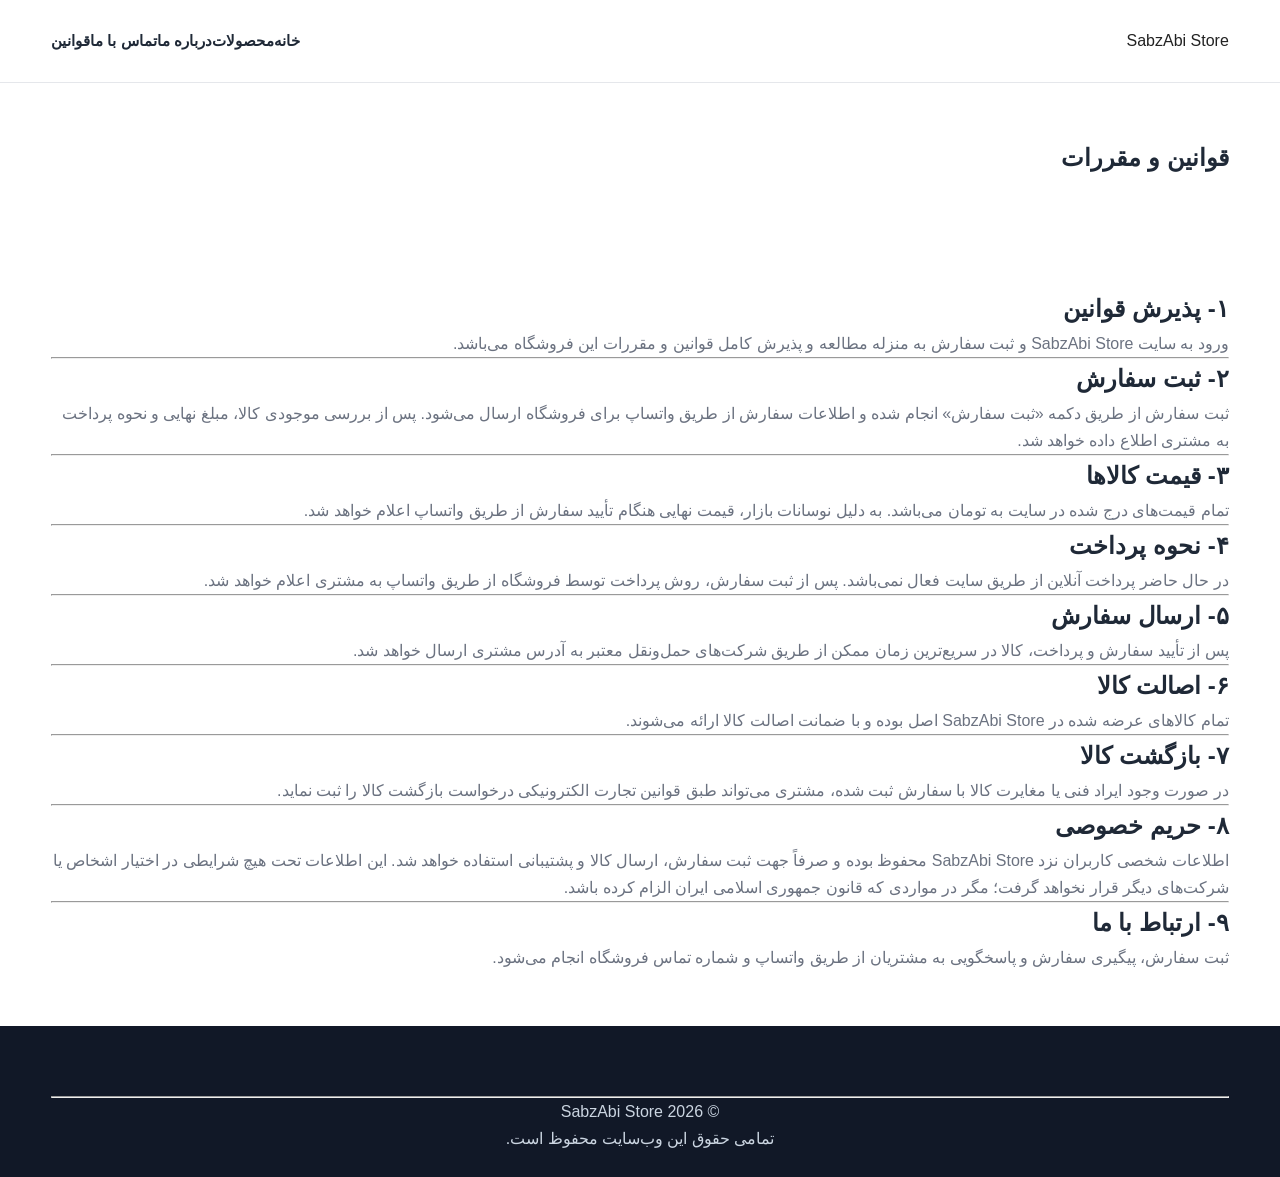
<file: terms.html>
<!DOCTYPE html>
<html lang="fa" dir="rtl">

<head>

<meta charset="UTF-8">
<meta name="viewport" content="width=device-width, initial-scale=1.0">

<title>قوانین و مقررات | SabzAbi Store</title>

<link rel="stylesheet" href="assets/css/style.css">
<link rel="stylesheet" href="assets/css/responsive.css">

</head>

<body>

<header class="header">

<div class="container">

<a href="index.html" class="logo">
SabzAbi Store
</a>

<nav>

<a href="index.html">خانه</a>
<a href="products.html">محصولات</a>
<a href="about.html">درباره ما</a>
<a href="contact.html">تماس با ما</a>
<a href="terms.html">قوانین</a>

</nav>

</div>

</header>

<section class="page-title">

<div class="container">

<h1>

قوانین و مقررات

</h1>

</div>

</section>

<section class="page-content">

<div class="container">

<h2>۱- پذیرش قوانین</h2>

<p>

ورود به سایت SabzAbi Store و ثبت سفارش به منزله مطالعه و پذیرش کامل قوانین و مقررات این فروشگاه می‌باشد.

</p>

<hr>

<h2>۲- ثبت سفارش</h2>

<p>

ثبت سفارش از طریق دکمه «ثبت سفارش» انجام شده و اطلاعات سفارش از طریق واتساپ برای فروشگاه ارسال می‌شود.

پس از بررسی موجودی کالا، مبلغ نهایی و نحوه پرداخت به مشتری اطلاع داده خواهد شد.

</p>

<hr>

<h2>۳- قیمت کالاها</h2>

<p>

تمام قیمت‌های درج شده در سایت به تومان می‌باشد.

به دلیل نوسانات بازار، قیمت نهایی هنگام تأیید سفارش از طریق واتساپ اعلام خواهد شد.

</p>

<hr>

<h2>۴- نحوه پرداخت</h2>

<p>

در حال حاضر پرداخت آنلاین از طریق سایت فعال نمی‌باشد.

پس از ثبت سفارش، روش پرداخت توسط فروشگاه از طریق واتساپ به مشتری اعلام خواهد شد.

</p>

<hr>

<h2>۵- ارسال سفارش</h2>

<p>

پس از تأیید سفارش و پرداخت، کالا در سریع‌ترین زمان ممکن از طریق شرکت‌های حمل‌ونقل معتبر به آدرس مشتری ارسال خواهد شد.

</p>

<hr>

<h2>۶- اصالت کالا</h2>

<p>

تمام کالاهای عرضه شده در SabzAbi Store اصل بوده و با ضمانت اصالت کالا ارائه می‌شوند.

</p>

<hr>

<h2>۷- بازگشت کالا</h2>

<p>

در صورت وجود ایراد فنی یا مغایرت کالا با سفارش ثبت شده، مشتری می‌تواند طبق قوانین تجارت الکترونیکی درخواست بازگشت کالا را ثبت نماید.

</p>

<hr>

<h2>۸- حریم خصوصی</h2>

<p>

اطلاعات شخصی کاربران نزد SabzAbi Store محفوظ بوده و صرفاً جهت ثبت سفارش، ارسال کالا و پشتیبانی استفاده خواهد شد.

این اطلاعات تحت هیچ شرایطی در اختیار اشخاص یا شرکت‌های دیگر قرار نخواهد گرفت؛ مگر در مواردی که قانون جمهوری اسلامی ایران الزام کرده باشد.

</p>

<hr>

<h2>۹- ارتباط با ما</h2>

<p>

ثبت سفارش، پیگیری سفارش و پاسخگویی به مشتریان از طریق واتساپ و شماره تماس فروشگاه انجام می‌شود.

</p>

</div>

</section>

<footer class="footer">

<div class="container">

<hr>

<p style="text-align:center">

© 2026 SabzAbi Store

<br>

تمامی حقوق این وب‌سایت محفوظ است.

</p>

</div>

</footer>

</body>

</html>
</file>
<file: assets/css/style.css>
/*==================================================
RESET
==================================================*/

*{
    margin:0;
    padding:0;
    box-sizing:border-box;
}

html{
    scroll-behavior:smooth;
}

body{

    direction:rtl;

    font-family:"Vazirmatn",Tahoma,sans-serif;

    background:#ffffff;

    color:#222;

    overflow-x:hidden;

    line-height:1.7;

}

img{

    display:block;

    max-width:100%;

}

a{

    text-decoration:none;

    color:inherit;

}

button{

    font-family:inherit;

    cursor:pointer;

    border:none;

    outline:none;

}

input{

    font-family:inherit;

    outline:none;

}

ul{

    list-style:none;

}



/*==================================================
ROOT
==================================================*/

:root{

    --primary:#19b394;

    --primary-dark:#12937b;

    --secondary:#00b4d8;

    --danger:#ef4444;

    --warning:#f59e0b;

    --dark:#1f2937;

    --gray:#6b7280;

    --light:#f8fafc;

    --border:#e5e7eb;

    --white:#fff;

    --radius:16px;

    --transition:.3s;

    --shadow:0 10px 30px rgba(0,0,0,.08);

}



/*==================================================
CONTAINER
==================================================*/

.container{

    width:92%;

    max-width:1320px;

    margin:auto;

}



/*==================================================
HEADINGS
==================================================*/

h1,h2,h3,h4{

    color:var(--dark);

    font-weight:800;

}

p{

    color:var(--gray);

}



/*==================================================
SECTION
==================================================*/

section{

    padding:55px 0;

}



/*==================================================
SECTION HEADER
این کلاس داخل HTML تو هست
==================================================*/

.section-header{

    text-align:center;

    margin-bottom:28px;

}

.section-header h2{

    font-size:34px;

    margin-bottom:12px;

}

.section-header p{

    max-width:700px;

    margin:auto;

}



/*==================================================
BUTTONS
==================================================*/

.btn{

    height:48px;

    padding:0 28px;

    border-radius:12px;

    display:inline-flex;

    align-items:center;

    justify-content:center;

    background:var(--primary);

    color:#fff;

    font-weight:700;

    transition:.3s;

}

.btn:hover{

    background:var(--primary-dark);

}

.btn-outline{

    border:2px solid var(--primary);

    background:#fff;

    color:var(--primary);

}

.btn-outline:hover{

    background:var(--primary);

    color:#fff;

}



/*==================================================
GENERAL CARDS
==================================================*/

.card{

    background:#fff;

    border-radius:18px;

    box-shadow:var(--shadow);

}

/*==================================================
HEADER
==================================================*/

header{

    position:sticky;

    top:0;

    right:0;

    width:100%;

    background:#fff;

    z-index:9999;

    border-bottom:1px solid var(--border);

    transition:.3s;

}

header .container{

    display:flex;

    align-items:center;

    justify-content:space-between;

    height:82px;

}



/*==================================================
LOGO
==================================================*/

.logo{

    display:flex;

    align-items:center;

    gap:12px;

}

.logo img{

    width:54px;

    height:54px;

    object-fit:contain;

}

.logo h1,
.logo h2{

    font-size:24px;

    color:var(--dark);

    margin:0;

    font-weight:800;

}

.logo span{

    color:var(--primary);

}



/*==================================================
NAVIGATION
==================================================*/

nav{

    display:flex;

    align-items:center;

}

nav ul{

    display:flex;

    align-items:center;

    gap:30px;

}

nav li{

    position:relative;

}

nav a{

    color:var(--dark);

    font-size:15px;

    font-weight:700;

    transition:.3s;

}

nav a:hover{

    color:var(--primary);

}

nav a::after{

    content:"";

    position:absolute;

    right:0;

    bottom:-8px;

    width:0;

    height:2px;

    background:var(--primary);

    transition:.3s;

}

nav li:hover a::after{

    width:100%;

}



/*==================================================
HEADER ACTIONS
==================================================*/

.header-actions{

    display:flex;

    align-items:center;

    gap:12px;

}

.header-actions a{

    width:42px;

    height:42px;

    border-radius:50%;

    background:#f5f7fa;

    display:flex;

    align-items:center;

    justify-content:center;

    color:var(--dark);

    transition:.3s;

}

.header-actions a:hover{

    background:var(--primary);

    color:#fff;

}



/*==================================================
MENU BUTTON
==================================================*/

.menu-btn{

    display:none;

    width:44px;

    height:44px;

    border-radius:12px;

    background:#f5f7fa;

    align-items:center;

    justify-content:center;

    cursor:pointer;

}

.menu-btn i{

    font-size:22px;

}



/*==================================================
MOBILE MENU
==================================================*/

.mobile-menu{

    position:fixed;

    top:82px;

    right:-100%;

    width:280px;

    height:calc(100vh - 82px);

    background:#fff;

    transition:.35s;

    box-shadow:-10px 0 30px rgba(0,0,0,.08);

    padding:25px;

    z-index:999;

}

.mobile-menu.active{

    right:0;

}

.mobile-menu ul{

    display:flex;

    flex-direction:column;

    gap:20px;

}

.mobile-menu a{

    font-size:16px;

    font-weight:700;

    color:var(--dark);

}

.mobile-menu a:hover{

    color:var(--primary);

}

/*==================================================
HERO SECTION
==================================================*/

.hero{

    padding:60px 0;

    overflow:hidden;

}



.hero .container{

    display:grid;

    grid-template-columns:1fr 1fr;

    align-items:center;

    gap:50px;

}



/*==================================================
HERO CONTENT
==================================================*/

.hero-content h1{

    font-size:48px;

    line-height:1.4;

    margin-bottom:20px;

}


.hero-content h1 span{

    color:var(--primary);

}



.hero-content p{

    font-size:17px;

    max-width:550px;

    margin-bottom:30px;

}



/*==================================================
HERO BUTTONS
==================================================*/

.hero-buttons,
.hero-actions{

    display:flex;

    align-items:center;

    gap:15px;

    margin-bottom:35px;

}



.hero-buttons .btn,
.hero-actions .btn{

    min-width:150px;

}



/*==================================================
HERO IMAGE
==================================================*/

.hero-image{

    display:flex;

    justify-content:center;

    align-items:center;

    position:relative;

}



.hero-image img{

    width:100%;

    max-width:500px;

    height:auto;

    object-fit:contain;

}



/*==================================================
HERO BADGE / CARD
==================================================*/

.hero-card{

    position:absolute;

    bottom:30px;

    right:20px;

    background:#fff;

    padding:15px 20px;

    border-radius:18px;

    box-shadow:var(--shadow);

}



.hero-card strong{

    display:block;

    color:var(--primary);

    font-size:22px;

}



.hero-card span{

    font-size:13px;

    color:var(--gray);

}



/*==================================================
HERO STATS
==================================================*/

.hero-stats{

    display:flex;

    gap:35px;

}



.hero-stats div{

    display:flex;

    flex-direction:column;

}



.hero-stats strong{

    color:var(--primary);

    font-size:28px;

}



.hero-stats span{

    font-size:14px;

    color:var(--gray);

}

/*==================================================
CATEGORY SECTION
==================================================*/

.categories{

    padding:50px 0;

}



.category-grid{

    display:grid;

    grid-template-columns:repeat(5,1fr);

    gap:22px;

}



.category-card{

    background:#fff;

    border:1px solid var(--border);

    border-radius:18px;

    padding:25px 15px;

    text-align:center;

    transition:.3s;

    min-height:170px;

    display:flex;

    flex-direction:column;

    justify-content:center;

}



.category-card:hover{

    transform:translateY(-6px);

    box-shadow:var(--shadow);

    border-color:var(--primary);

}



.category-card img{

    width:95px;

    height:95	px;

    object-fit:contain;

    margin:0 auto 15px;

}



.category-card h3{

    font-size:18px;

    margin-bottom:8px;

}



.category-card p{

    font-size:14px;

}



/*==================================================
FEATURES SECTION
==================================================*/

.features{

    background:#f8fafc;

    padding:50px 0;

}



.features-grid{

    display:grid;

    grid-template-columns:repeat(4,1fr);

    gap:24px;

}



.feature-card{

    background:#fff;

    border-radius:18px;

    padding:30px 20px;

    text-align:center;

    border:1px solid var(--border);

    transition:.3s;

}



.feature-card:hover{

    transform:translateY(-5px);

    box-shadow:var(--shadow);

}



.feature-card i{

    width:60px;

    height:60px;

    border-radius:50%;

    display:flex;

    align-items:center;

    justify-content:center;

    margin:0 auto 18px;

    background:rgba(25,179,148,.12);

    color:var(--primary);

    font-size:25px;

}



.feature-card h3{

    font-size:19px;

    margin-bottom:10px;

}



.feature-card p{

    font-size:14px;

}

/*==================================================
PRODUCT SECTION
==================================================*/

.featured,
.products{

    padding:55px 0;

}



/*==================================================
PRODUCT GRID
==================================================*/

.product-grid{

    display:grid;

    grid-template-columns:repeat(4,1fr);

    gap:24px;

}



/*==================================================
PRODUCT CARD
==================================================*/

.product-card{

    background:#fff;

    border:1px solid var(--border);

    border-radius:20px;

    overflow:hidden;

    position:relative;

    transition:.3s ease;

    display:flex;

    flex-direction:column;

}



.product-card:hover{

    transform:translateY(-6px);

    box-shadow:var(--shadow);

}



/*==================================================
PRODUCT IMAGE
==================================================*/

.product-card > img{

    width:100%;

    height:220px;

    object-fit:contain;

    padding:20px;

    background:#fff;

}



/*==================================================
FAVORITE HEART
==================================================*/

.favorite,
.wishlist,
.product-favorite{

    position:absolute;

    top:15px;

    left:15px;

    width:40px;

    height:40px;

    border-radius:50%;

    background:#fff;

    display:flex;

    align-items:center;

    justify-content:center;

    box-shadow:0 5px 15px rgba(0,0,0,.08);

    z-index:2;

}



.favorite i,
.wishlist i,
.product-favorite i{

    color:#ef4444;

    font-size:18px;

}



/*==================================================
PRODUCT INFO
==================================================*/

.product-info{

    padding:20px;

    display:flex;

    flex-direction:column;

    flex:1;

}



.product-info h3{

    font-size:17px;

    color:var(--dark);

    margin-bottom:10px;

    min-height:52px;

}



.product-info p{

    font-size:14px;

    margin-bottom:15px;

}



/*==================================================
PRICE
==================================================*/

.product-price{

    margin-top:auto;

    display:flex;

    align-items:center;

    gap:10px;

    margin-bottom:15px;

}



.price{

    color:var(--primary);

    font-size:20px;

    font-weight:900;

}



.old-price{

    color:#9ca3af;

    text-decoration:line-through;

    font-size:14px;

}



/*==================================================
PRODUCT BUTTON
==================================================*/

.btn-product{

    height:44px;

    width:100%;

    border-radius:12px;

    display:flex;

    align-items:center;

    justify-content:center;

    background:var(--primary);

    color:#fff;

    font-weight:700;

    transition:.3s;

}



.btn-product:hover{

    background:var(--primary-dark);

}

/*==================================================
BANNER SECTION
==================================================*/

.banner{

    padding:80px 0;

}



.banner-box{

    background:linear-gradient(
        135deg,
        var(--primary),
        var(--secondary)
    );

    border-radius:25px;

    padding:45px;

    display:grid;

    grid-template-columns:1fr 1fr;

    align-items:center;

    gap:40px;

    overflow:hidden;

}



.banner-content h2{

    color:#fff;

    font-size:34px;

    margin-bottom:15px;

}



.banner-content p{

    color:rgba(255,255,255,.9);

    margin-bottom:25px;

}



.banner-content .btn{

    background:#fff;

    color:var(--primary);

}



.banner-image{

    display:flex;

    justify-content:center;

}



.banner-image img{

    max-width:350px;

    height:auto;

    object-fit:contain;

}



/*==================================================
ABOUT SECTION
==================================================*/

.about{

    padding:55px 0;

    background:#f8fafc;

}



.about-grid{

    display:grid;

    grid-template-columns:1fr 1fr;

    gap:50px;

    align-items:center;

}



.about-image img{

    width:100%;

    border-radius:22px;

    object-fit:cover;

}



.about-content h2{

    font-size:32px;

    margin-bottom:20px;

}



.about-content p{

    margin-bottom:15px;

}



.about-list{

    margin-top:25px;

}



.about-list li{

    display:flex;

    align-items:center;

    gap:10px;

    margin-bottom:12px;

    font-weight:600;

    color:var(--dark);

}



.about-list i{

    color:var(--primary);

}



/*==================================================
CTA SECTION
==================================================*/

.cta{

    padding:60px 0;

    background:var(--dark);

    text-align:center;

}



.cta h2{

    color:#fff;

    font-size:34px;

    margin-bottom:15px;

}



.cta p{

    color:#cbd5e1;

    max-width:650px;

    margin:0 auto 25px;

}



.cta .btn{

    background:var(--primary);

    color:#fff;

}

/*==================================================
NEWSLETTER
==================================================*/

.newsletter{

    padding:70px 0;

    background:#f8fafc;

}



.newsletter-box{

    background:#fff;

    border-radius:22px;

    padding:40px;

    text-align:center;

    border:1px solid var(--border);

}



.newsletter-box h2{

    font-size:30px;

    margin-bottom:12px;

}



.newsletter-box p{

    margin-bottom:25px;

}



.newsletter-form{

    max-width:600px;

    margin:auto;

    display:flex;

    gap:12px;

}



.newsletter-form input{

    flex:1;

    height:50px;

    border:1px solid var(--border);

    border-radius:12px;

    padding:0 18px;

}



.newsletter-form button{

    height:50px;

    padding:0 28px;

    border-radius:12px;

    background:var(--primary);

    color:#fff;

    font-weight:700;

}



/*==================================================
FOOTER
==================================================*/

footer,
.footer{

    background:#111827;

    color:#fff;

    padding:70px 0 25px;

}



.footer-grid{

    display:grid;

    grid-template-columns:2fr 1fr 1fr;

    gap:40px;

}



.footer h3,
.footer h4{

    color:#fff;

    margin-bottom:18px;

}



.footer p{

    color:#cbd5e1;

}



.footer-links{

    display:flex;

    flex-direction:column;

    gap:12px;

}



.footer-links a{

    color:#cbd5e1;

    transition:.3s;

}



.footer-links a:hover{

    color:#fff;

    padding-right:5px;

}



/*==================================================
SOCIAL
==================================================*/

.social-links{

    display:flex;

    gap:12px;

    margin-top:20px;

}



.social-links a{

    width:42px;

    height:42px;

    border-radius:50%;

    display:flex;

    align-items:center;

    justify-content:center;

    background:rgba(255,255,255,.1);

    color:#fff;

    transition:.3s;

}



.social-links a:hover{

    background:var(--primary);

}



/*==================================================
FOOTER BOTTOM
==================================================*/

.footer-bottom{

    margin-top:40px;

    padding-top:20px;

    text-align:center;

    border-top:1px solid rgba(255,255,255,.15);

}



.footer-bottom p{

    font-size:14px;

    color:#94a3b8;

}

/*==================================================
TABLET
==================================================*/

@media(max-width:1200px){


.container{

    width:94%;

}



.product-grid{

    grid-template-columns:repeat(3,1fr);

}



.category-grid{

    grid-template-columns:repeat(3,1fr);

}



.features-grid{

    grid-template-columns:repeat(2,1fr);

}



.footer-grid{

    grid-template-columns:1fr 1fr;

}



}



/*==================================================
TABLET SMALL
==================================================*/

@media(max-width:992px){



nav{

    display:none;

}



.menu-btn{

    display:flex;

}



.hero .container{

    grid-template-columns:1fr;

    text-align:center;

}



.hero-content p{

    margin-left:auto;

    margin-right:auto;

}



.hero-buttons,
.hero-actions{

    justify-content:center;

}



.hero-stats{

    justify-content:center;

}



.hero-image{

    order:-1;

}



.hero-content h1{

    font-size:38px;

}



.product-grid{

    grid-template-columns:repeat(2,1fr);

}



.category-grid{

    grid-template-columns:repeat(2,1fr);

}



.banner-box{

    grid-template-columns:1fr;

    text-align:center;

}



.banner-image{

    order:-1;

}



.about-grid{

    grid-template-columns:1fr;

}



.footer-grid{

   grid-template-columns:1fr;

gap:25px;

}



}



/*==================================================
MOBILE
==================================================*/

@media(max-width:768px){



section{

    padding:55px 0;

}



.container{

    width:92%;

}



.hero-content h1{

    font-size:30px;

}



.hero-image img{

    max-width:320px;

}



.hero-buttons,
.hero-actions{

    flex-direction:column;

}



.hero-buttons .btn,
.hero-actions .btn{

    width:100%;

}



.hero-stats{

    flex-direction:column;

    gap:15px;

}



/* PRODUCTS */

.product-grid{

    grid-template-columns:1fr;

}



.product-card{

    max-width:380px;

    margin:auto;

}



.product-card > img{

    height:190px;

}



/* CATEGORY */

.category-grid{

    grid-template-columns:1fr;

}



/* FEATURES */

.features-grid{

    grid-template-columns:1fr;

}



/* NEWSLETTER */

.newsletter-form{

    flex-direction:column;

}



.newsletter-form button,
.newsletter-form input{

    width:100%;

}



.banner-box{

    padding:30px 20px;

}



.banner-content h2{

    font-size:26px;

}



.footer{

    text-align:center;

}



.social-links{

    justify-content:center;

}



}



/*==================================================
SMALL MOBILE
==================================================*/

@media(max-width:480px){



.logo img{

    width:45px;

    height:45px;

}



.logo h1,
.logo h2{

    font-size:20px;

}



.product-card > img{

    height:170px;

}



.favorite,
.wishlist,
.product-favorite{

    width:36px;

    height:36px;

}



.section-header h2{

    font-size:26px;

}



}

/*==================================================
FINAL FIX
==================================================*/


/* جلوگیری از اسکرول افقی */

html,
body{

    overflow-x:hidden;

}



/*==================================================
PRODUCT FINAL CONTROL
==================================================*/


.product-card{

    min-height:unset;

}



.product-card > img{

    display:block;

    width:100%;

    height:165px;

    object-fit:contain;

    padding:12px;

    margin:auto;

}



/* عنوان محصول */

.product-info h3{

    overflow:hidden;

    display:-webkit-box;

    -webkit-line-clamp:2;

    -webkit-box-orient:vertical;

}



/* متن محصول */

.product-info p{

    line-height:1.8;

}



/* قیمت همیشه مرتب */

.product-price{

    min-height:35px;

}



/*==================================================
HEART FINAL
==================================================*/


.favorite,
.wishlist,
.product-favorite{

    cursor:pointer;

}



.favorite i,
.wishlist i,
.product-favorite i{

    color:#ef4444 !important;

}



.favorite:hover,
.wishlist:hover,
.product-favorite:hover{

    background:#ef4444;

}



.favorite:hover i,
.wishlist:hover i,
.product-favorite:hover i{

    color:#fff !important;

}



/*==================================================
IMAGE FIX
==================================================*/


img{

    user-select:none;

}



/* جلوگیری از کش آمدن تصاویر */

.category-card img,
.banner-image img,
.hero-image img{

    object-fit:contain;

}



/*==================================================
TRANSITIONS
==================================================*/


.product-card,
.category-card,
.feature-card,
.btn,
a{

    transition:.3s ease;

}

/* ======================================
   CART
====================================== */

.cart-page{

    padding:60px 0;

}

.cart-item{

    display:flex;

    align-items:center;

    gap:20px;

    background:#fff;

    border-radius:18px;

    padding:18px;

    margin-bottom:20px;

    box-shadow:0 8px 20px rgba(0,0,0,.08);

}

.cart-item img{

    width:110px;

    height:110px;

    object-fit:contain;

    background:#fff;

    border-radius:12px;

}

.cart-info{

    flex:1;

}

.cart-info h3{

    font-size:20px;

    margin-bottom:10px;

    color:#222;

}

.cart-info p{

    color:#666;

    font-size:16px;

    margin:6px 0;

}

.cart-actions{

    display:flex;

    align-items:center;

    gap:12px;

}

.qty-btn{

    width:38px;

    height:38px;

    border:none;

    border-radius:10px;

    background:#0aa86d;

    color:#fff;

    font-size:22px;

    cursor:pointer;

    transition:.3s;

}

.qty-btn:hover{

    background:#088b5b;

}

.qty-number{

    width:40px;

    text-align:center;

    font-size:20px;

    font-weight:700;

}

.remove-btn{

    border:none;

    background:#e53935;

    color:#fff;

    padding:10px 18px;

    border-radius:10px;

    cursor:pointer;

    transition:.3s;

}

.remove-btn:hover{

    background:#c62828;

}

.cart-total{

    margin-top:35px;

    background:#fff;

    border-radius:18px;

    padding:25px;

    text-align:center;

    box-shadow:0 8px 20px rgba(0,0,0,.08);

}

.cart-total h2{

    font-size:28px;

    color:#222;

}

.empty-cart{

    text-align:center;

    padding:80px 0;

}

.empty-cart h2{

    margin-bottom:25px;

}

.btn-danger{

background:#e53935;

color:#fff;

}

.btn-danger:hover{

background:#c62828;

}


/* ===========================
   Cart Row Total
=========================== */

.row-total{

    margin-top:8px;

    color:#0f766e;

    font-weight:700;

    font-size:15px;

}

.row-total strong{

    font-size:18px;

}


/* =========================
Compact Sections
========================= */

.categories,
.featured,
.why-us,
.about-short,
.counter,
.features,
.cta{
    padding:70px 0;
}

.section-header{
    margin-bottom:40px;
}

.hero{
    padding:90px 0;
}
</file>
<file: assets/css/responsive.css>
/* =========================================
   SabzAbi Store Responsive V2
========================================= */

/* ---------- 1200px ---------- */
@media (max-width:1200px){

.container{
    width:92%;
}

.hero-content h1{
    font-size:46px;
}

.products-grid{
    grid-template-columns:repeat(3,1fr);
}

.category-grid{
    grid-template-columns:repeat(4,1fr);
}

}


/* ---------- 992px ---------- */

@media (max-width:992px){

.header .container{
    flex-wrap:wrap;
}

nav{
    width:100%;
    margin-top:20px;
}

nav ul{
    justify-content:center;
    flex-wrap:wrap;
}

.hero .container{
    flex-direction:column-reverse;
    text-align:center;
}

.hero-content{
    max-width:100%;
}

.hero-buttons{
    justify-content:center;
}

.hero-image img{
    max-width:420px;
}

.products-grid{
    grid-template-columns:repeat(2,1fr);
}

.category-grid{
    grid-template-columns:repeat(3,1fr);
}

.feature-grid,
.why-grid,
.footer-grid{
    grid-template-columns:repeat(2,1fr);
}

.about-content{
    flex-direction:column;
}

.counter{
    grid-template-columns:repeat(2,1fr);
}

}


/* ---------- 768px ---------- */

@media (max-width:768px){

.header{
    padding:14px 0;
}

.logo img{
    width:48px;
}

.logo h2{
    font-size:20px;
}

nav ul{
    gap:18px;
}

.hero{
    padding:60px 0;
}

.hero-content h1{
    font-size:34px;
    line-height:1.4;
}

.hero-content p{
    font-size:15px;
}

.hero-image img{
    width:90%;
}

.section-title{
    font-size:28px;
}

.products-grid{
    grid-template-columns:1fr;
}

.category-grid{
    grid-template-columns:repeat(2,1fr);
}

.feature-grid,
.footer-grid,
.why-grid{
    grid-template-columns:1fr;
}

.counter{
    grid-template-columns:1fr 1fr;
}

.footer{
    text-align:center;
}

.footer ul{
    padding:0;
}

}


/* ---------- 576px ---------- */

@media (max-width:576px){

.container{
    width:94%;
}

.header-phone{
    display:none;
}

.hero{
    padding:45px 0;
}

.hero-content h1{
    font-size:28px;
}

.hero-content p{
    font-size:14px;
}

.hero-buttons{
    flex-direction:column;
}

.hero-buttons a{
    width:100%;
}

.hero-image img{
    width:100%;
}

.category-grid{
    grid-template-columns:1fr;
}

.counter{
    grid-template-columns:1fr;
}

.feature-card,
.product-card,
.category-card{
    padding:20px;
}

footer{
    font-size:14px;
}

}


/* ---------- 420px ---------- */

@media (max-width:420px){

.logo h2{
    font-size:18px;
}

.hero-content h1{
    font-size:24px;
}

.section-title{
    font-size:24px;
}

.btn,
.btn-outline{
    width:100%;
    text-align:center;
}

}

@media(max-width:768px){

.cart-item{

flex-direction:column;

text-align:center;

}

.cart-actions{

flex-wrap:wrap;

justify-content:center;

}

.cart-info{

text-align:center;

}

.cart-item img{

width:140px;

height:140px;

}

}
</file>
